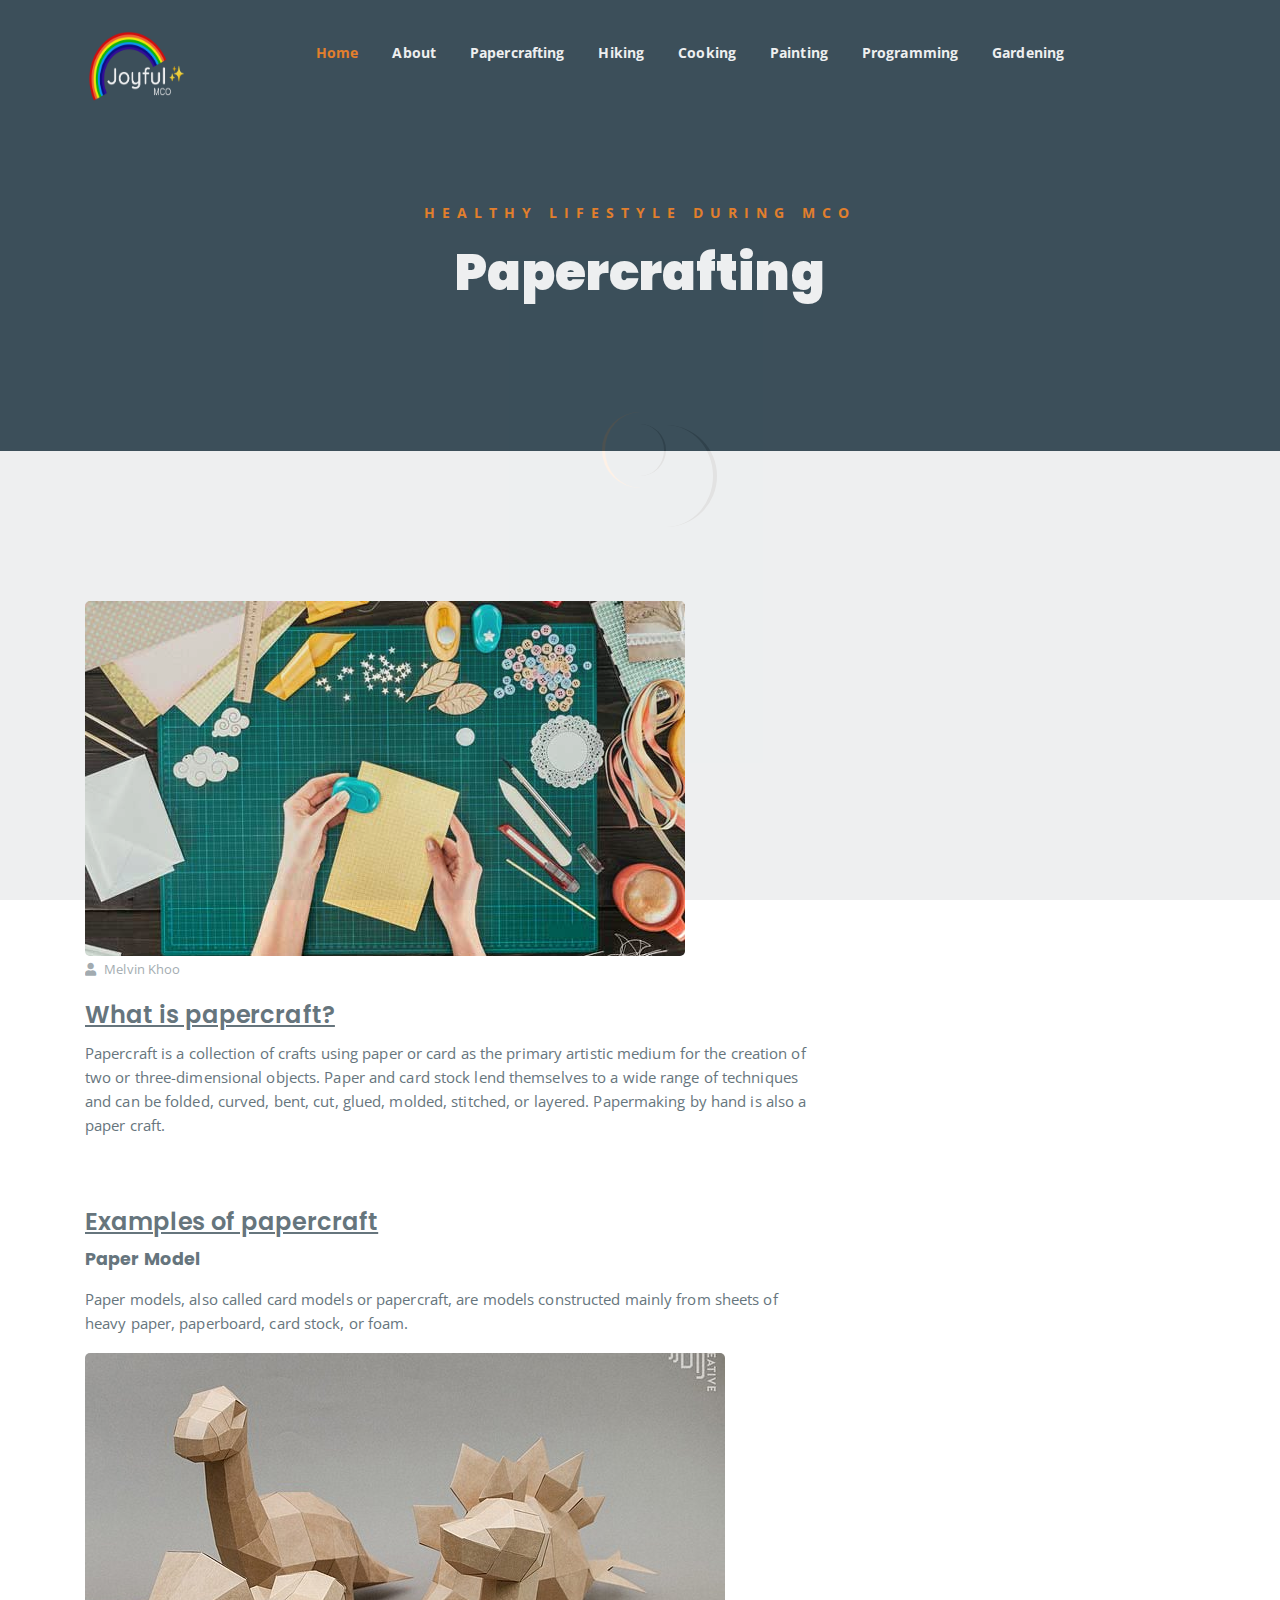
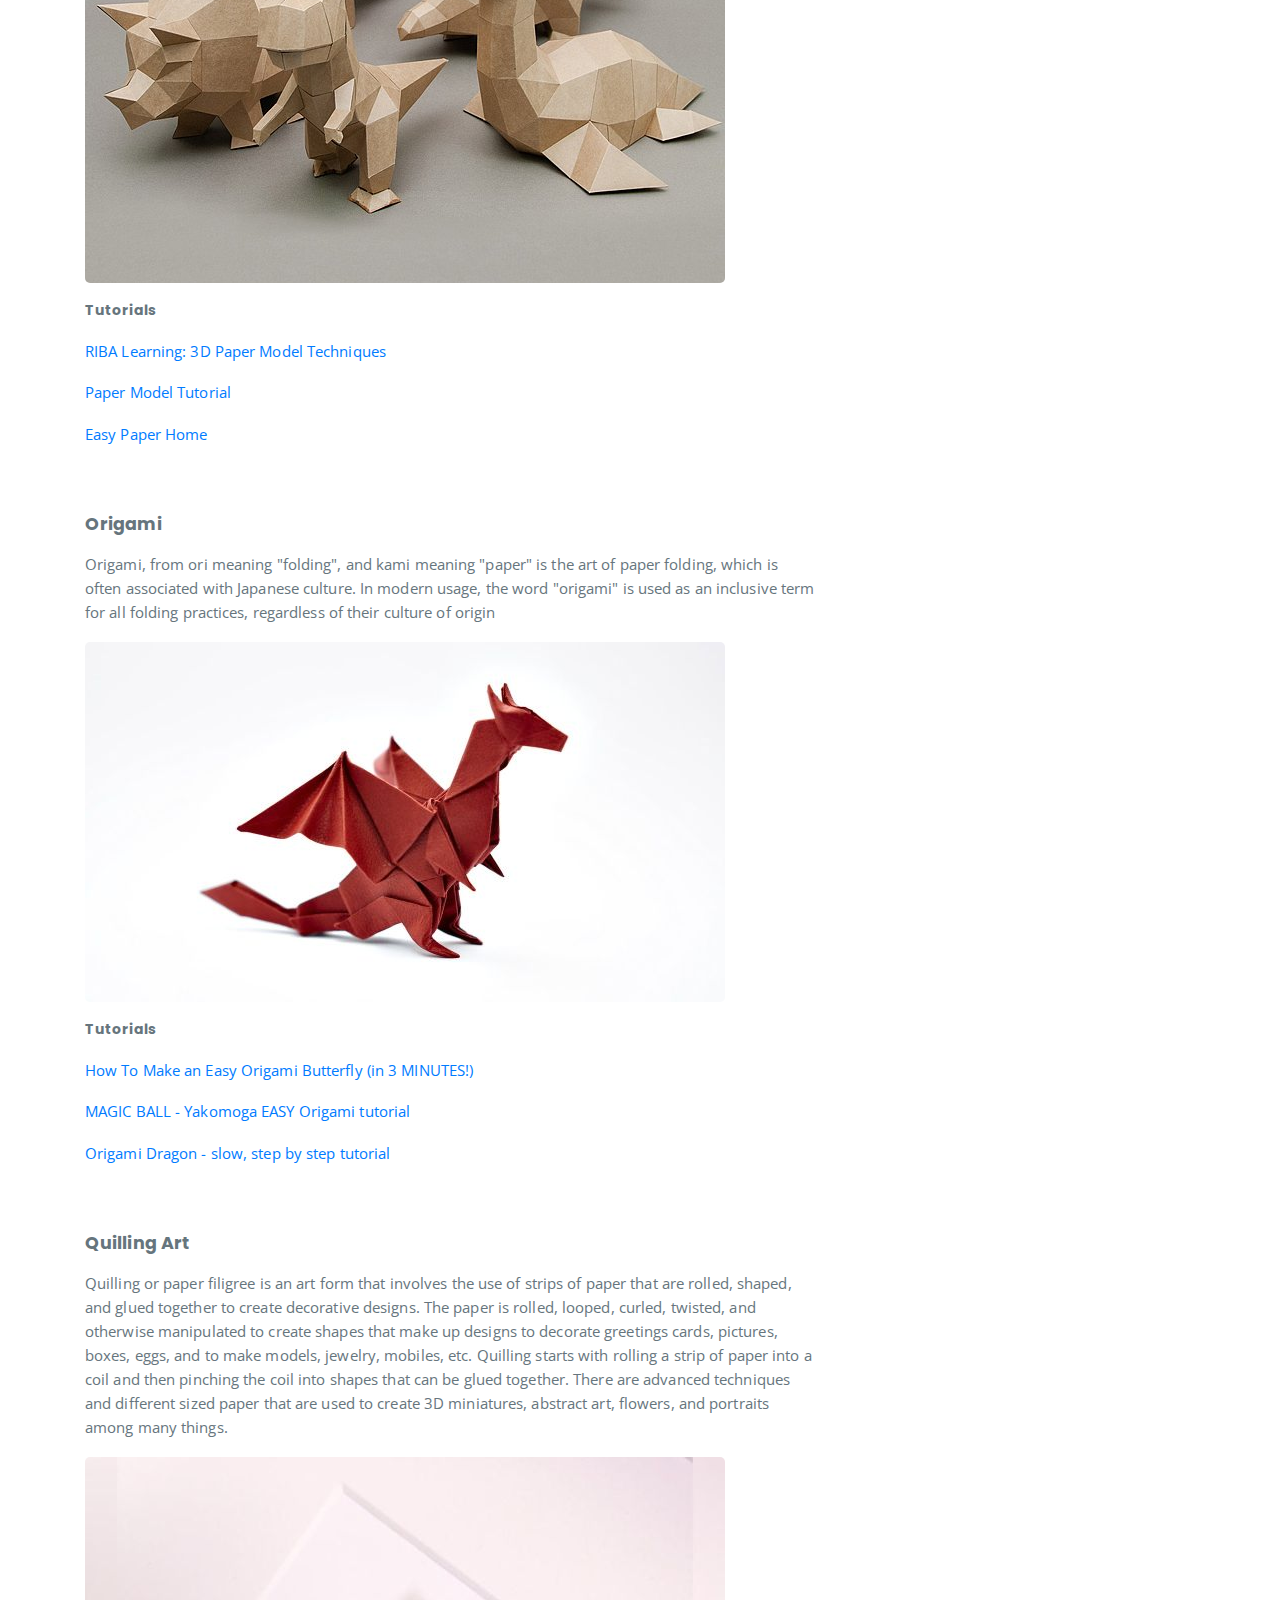
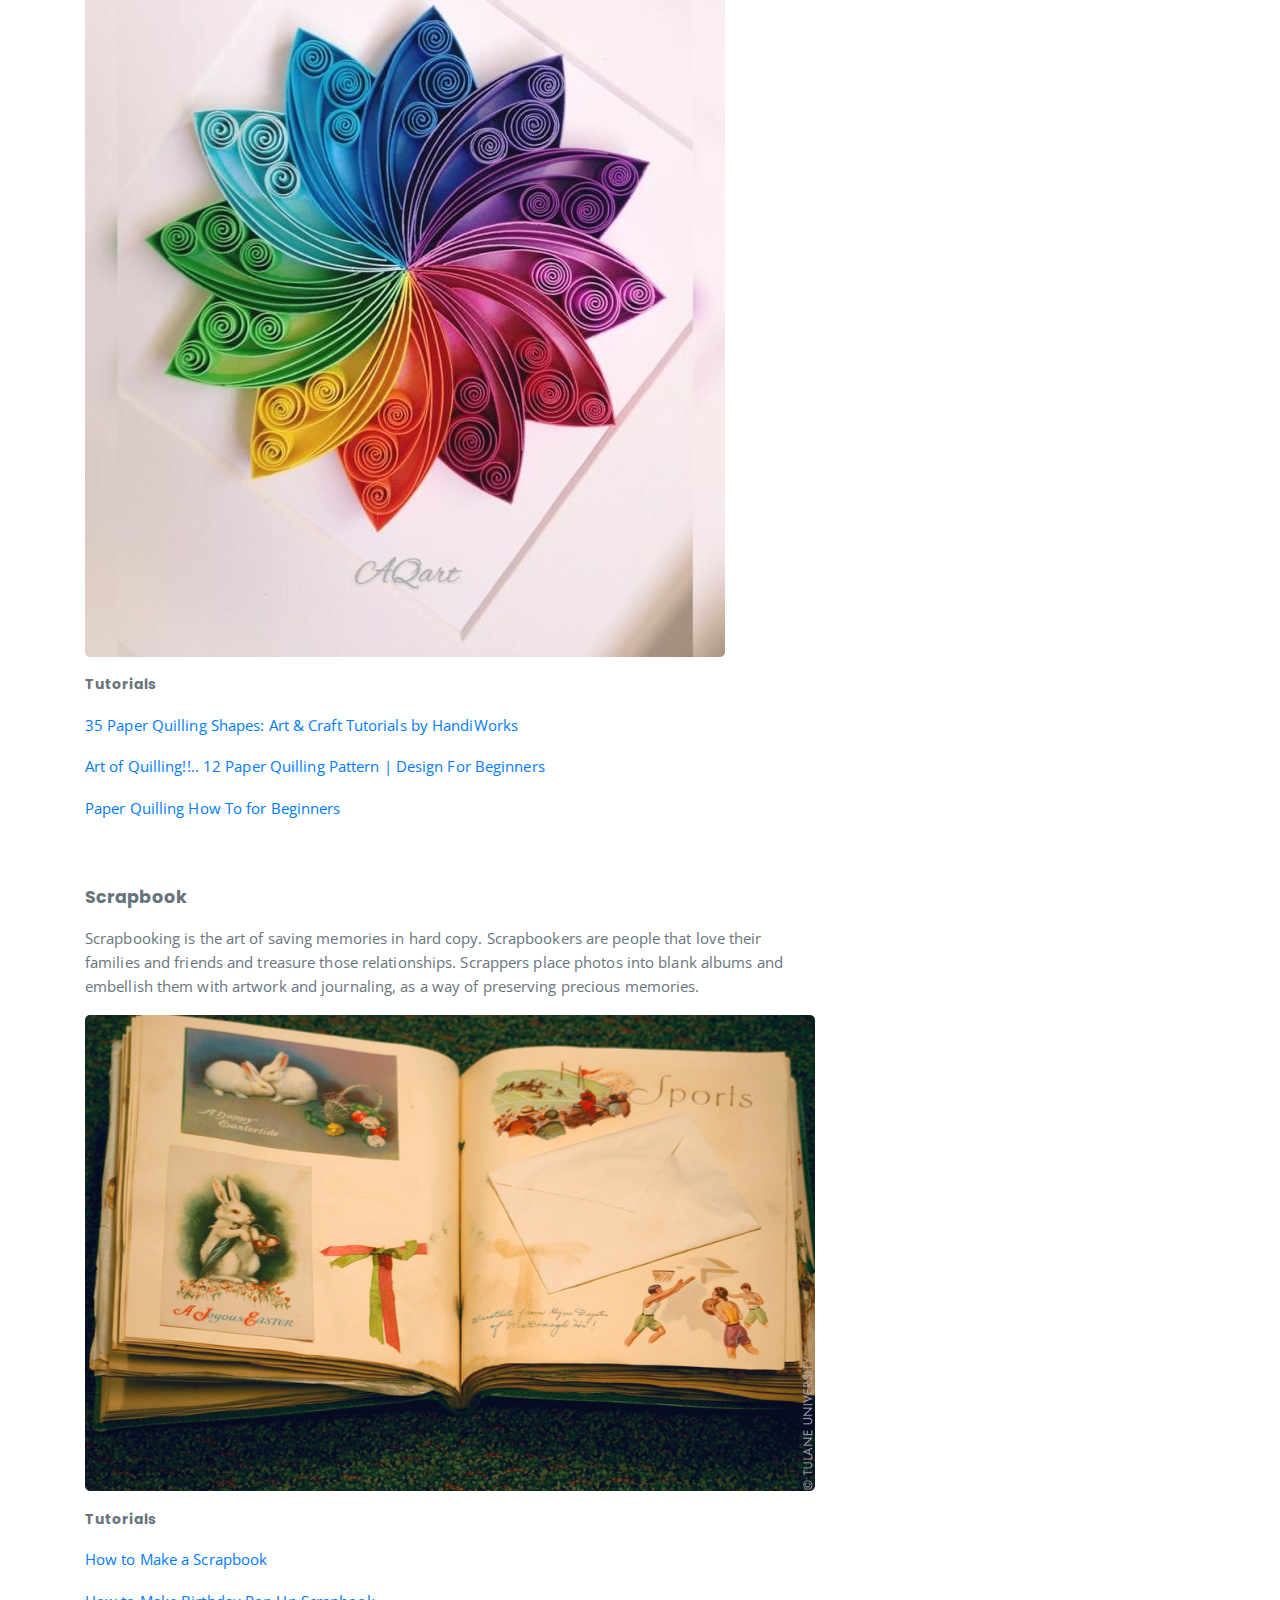
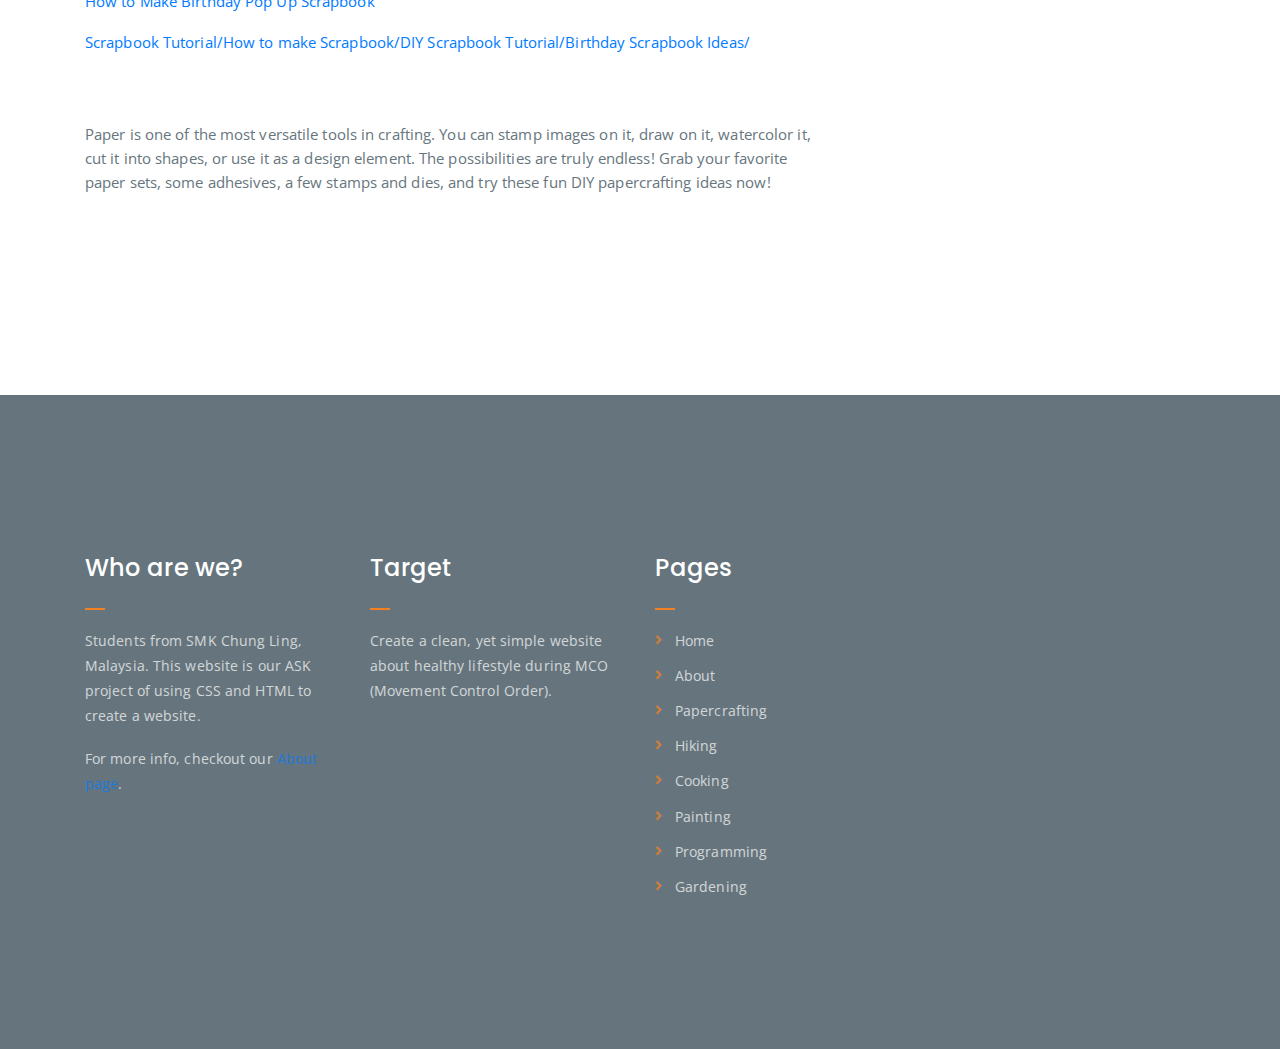
<file: single-page.html>
<!DOCTYPE html>
<html lang="en">
<head>
	<meta charset="UTF-8">
	<meta http-equiv="X-UA-Compatible" content="IE=edge">
	<meta name="viewport" content="width=device-width, initial-scale=1">

	<!-- title -->
	<title>Papercrafting - JoyfulMCO</title>

	<!-- favicon -->
	<link rel="shortcut icon" type="image/png" href="assets/img/logo.png">
	<!-- google font -->
	<link href="https://fonts.googleapis.com/css?family=Open+Sans:300,400,700" rel="stylesheet">
	<link href="https://fonts.googleapis.com/css?family=Poppins:400,700&display=swap" rel="stylesheet">
	<!-- fontawesome -->
	<link rel="stylesheet" href="assets/css/all.min.css">
	<!-- bootstrap -->
	<link rel="stylesheet" href="assets/bootstrap/css/bootstrap.min.css">
	<!-- owl carousel -->
	<link rel="stylesheet" href="assets/css/owl.carousel.css">
	<!-- magnific popup -->
	<link rel="stylesheet" href="assets/css/magnific-popup.css">
	<!-- animate css -->
	<link rel="stylesheet" href="assets/css/animate.css">
	<!-- mean menu css -->
	<link rel="stylesheet" href="assets/css/meanmenu.min.css">
	<!-- main style -->
	<link rel="stylesheet" href="assets/css/main.css">
	<!-- responsive -->
	<link rel="stylesheet" href="assets/css/responsive.css">

</head>
<body>
	
	<!--PreLoader-->
    <div class="loader">
        <div class="loader-inner">
            <div class="circle"></div>
        </div>
    </div>
    <!--PreLoader Ends-->
	
	
	<!-- header -->
	<div class="top-header-area" id="sticker">
		<div class="container">
			<div class="row">
				<div class="col-lg-12 col-sm-12 text-center">
					<div class="main-menu-wrap">
						<!-- logo -->
						<div class="site-logo">
							<a href="index.html">
								<img src="assets/img/logo.png" alt="" width="100" height="70">
							</a>
						</div>
						<!-- logo -->

						<!-- menu start -->
						<nav class="main-menu">
							<ul>
								<li class="current-list-item"><a href="#">Home</a>
									<ul class="sub-menu">
										<li><a href="index.html">Static Home</a></li>
										<li><a href="index_2.html">Slider Home</a></li>
									</ul>
								</li>
								<li><a href="about.html">About</a></li>
								<li><a href="papercrafting.html">Papercrafting</a></li>
								<li><a href="hiking.html">Hiking</a></li>
								<li><a href="cooking.html">Cooking</a></li>
								<li><a href="painting.html">Painting</a></li>
								<li><a href="programming.html">Programming</a></li>
								<li><a href="gardening.html">Gardening</a></li>
								<li>
								</li>
							</ul>
						</nav>
						<div class="mobile-menu"></div>
						<!-- menu end -->
					</div>
				</div>
			</div>
		</div>
	</div>
	<!-- end header -->
	
	<!-- breadcrumb-section -->
	<div class="breadcrumb-section breadcrumb-bg">
		<div class="container">
			<div class="row">
				<div class="col-lg-8 offset-lg-2 text-center">
					<div class="breadcrumb-text">
						<p>Healthy lifestyle during mco</p>
						<h1>Papercrafting</h1>
					</div>
				</div>
			</div>
		</div>
	</div>
	<!-- end breadcrumb section -->
	
	<!-- single article section -->
	<div class="mt-150 mb-150">
		<div class="container">
			<div class="row">
				<div class="col-lg-8">
					<div class="single-article-section">
						<div class="single-article-text">
							<img src="assets/img/papercrafting.png" alt="">
							<p class="blog-meta">
								<span class="author"><i class="fas fa-user"></i> Melvin Khoo</span>
							</p>
							<h2><u>What is papercraft?</u></h2>
							<p>Papercraft is a collection of crafts using paper or card as the primary artistic medium for the creation of two or three-dimensional objects. Paper and card stock lend themselves to a wide range of techniques and can be folded, curved, bent, cut, glued, molded, stitched, or layered. Papermaking by hand is also a paper craft. </p>
							<br></br>
							<h2><u>Examples of papercraft</u></h2>
							<h5>Paper Model</h5>
							<p>Paper models, also called card models or papercraft, are models constructed mainly from sheets of heavy paper, paperboard, card stock, or foam.</p>
							<img src="assets/img/paper model.jpg" alt="Paper Model">
							<p></p>
							<h6>Tutorials</h6>
							<p><a href="https://www.youtube.com/watch?v=S2Ypzn2GbSs">RIBA Learning: 3D Paper Model Techniques</a></p>
							<p><a href="https://www.youtube.com/watch?v=AYcowfysifk">Paper Model Tutorial </a></p>
							<p><a href="https://www.youtube.com/watch?v=h7JOy8zjT5Y">Easy Paper Home</a></p>
							<br></br>
							<h5>Origami</h5>
							<p>Origami, from ori meaning "folding", and kami meaning "paper" is the art of paper folding, which is often associated with Japanese culture. In modern usage, the word "origami" is used as an inclusive term for all folding practices, regardless of their culture of origin</p>
							<img src="assets/img/origami.jpg" alt="Origami">
							<p></p>
							<h6>Tutorials</h6>
							<p><a href="https://www.youtube.com/watch?v=cZdO2e8K29o">How To Make an Easy Origami Butterfly (in 3 MINUTES!)</a></p>
							<p><a href="https://www.youtube.com/watch?v=xRrLTwrZCBI">MAGIC BALL - Yakomoga EASY Origami tutorial </a></p>
							<p><a href="https://www.youtube.com/watch?v=25qjLa9ZzBM">Origami Dragon - slow, step by step tutorial</a></p>
							<br></br>
							<h5>Quilling Art</h5>
							<p>Quilling or paper filigree is an art form that involves the use of strips of paper that are rolled, shaped, and glued together to create decorative designs. The paper is rolled, looped, curled, twisted, and otherwise manipulated to create shapes that make up designs to decorate greetings cards, pictures, boxes, eggs, and to make models, jewelry, mobiles, etc. Quilling starts with rolling a strip of paper into a coil and then pinching the coil into shapes that can be glued together. There are advanced techniques and different sized paper that are used to create 3D miniatures, abstract art, flowers, and portraits among many things.</p>
							<img src="assets/img/quilling art.jpg" alt="Quilling Art">
							<p></p>
							<h6>Tutorials</h6>
							<p><a href="https://www.youtube.com/watch?v=fCTtpImMwmg">35 Paper Quilling Shapes: Art & Craft Tutorials by HandiWorks</a></p>
							<p><a href="https://www.youtube.com/watch?v=5ELP4C0tAJg">Art of Quilling!!.. 12 Paper Quilling Pattern | Design For Beginners  </a></p>
							<p><a href="https://www.youtube.com/watch?v=W2BSnkXuxlI">Paper Quilling How To for Beginners</a></p>
							<br></br>							<h5>Scrapbook</h5>
							<p>Scrapbooking is the art of saving memories in hard copy. Scrapbookers are people that love their families and friends and treasure those relationships. Scrappers place photos into blank albums and embellish them with artwork and journaling, as a way of preserving precious memories.</p>
							<img src="assets/img/scrapbook.jpg" alt="Quilling Art">
							<p></p>
							<h6>Tutorials</h6>
							<p><a href="https://www.youtube.com/watch?v=ck_h_bgwbGU">How to Make a Scrapbook</a></p>
							<p><a href="https://www.youtube.com/watch?v=vqZBdTEjelc">How to Make Birthday Pop Up Scrapbook </a></p>
							<p><a href="https://www.youtube.com/watch?v=RHoUcysjE7A">Scrapbook Tutorial/How to make Scrapbook/DIY Scrapbook Tutorial/Birthday Scrapbook Ideas/</a></p>
							<br></br>							
							<p>Paper is one of the most versatile tools in crafting. You can stamp images on it, draw on it, watercolor it, cut it into shapes, or use it as a design element. The possibilities are truly endless! Grab your favorite paper sets, some adhesives, a few stamps and dies, and try these fun DIY papercrafting ideas now!</p>
						</div>
						<br></br>
					</div>
				</div>
			</div>
		</div>
	</div>
	<!-- end single article section -->

	<!-- footer -->
	<div class="footer-area">
		<div class="container">
			<div class="row">
				<div class="col-lg-3 col-md-6">
					<div class="footer-box about-widget">
						<h2 class="widget-title">Who are we?</h2>
						<p>Students from SMK Chung Ling, Malaysia. This website is our ASK project of using CSS and HTML to create a website.</p>
						<p>For more info, checkout our <a href="about.html">About page</a>.</p>
					</div>
				</div>
				<div class="col-lg-3 col-md-6">
					<div class="footer-box get-in-touch">
						<h2 class="widget-title">Target</h2>
						<ul>
							<p>Create a clean, yet simple website about healthy lifestyle during MCO (Movement Control Order).</p>
						</ul>
					</div>
				</div>
				<div class="col-lg-3 col-md-6">
					<div class="footer-box pages">
						<h2 class="widget-title">Pages</h2>
						<ul>
							<li><a href="index.html">Home</a></li>
							<li><a href="about.html">About</a></li>
							<li><a href="papercrafting.html">Papercrafting</a></li>
							<li><a href="hiking.html">Hiking</a></li>
							<li><a href="cooking.html">Cooking</a></li>
							<li><a href="painting.html">Painting</a></li>
							<li><a href="programming.html">Programming</a></li>
							<li><a href="gardening.html">Gardening</a></li>
						</ul>
					</div>
				</div>
			</div>
		</div>
	</div>
	<!-- end footer -->
	
	<!-- jquery -->
	<script src="assets/js/jquery-1.11.3.min.js"></script>
	<!-- bootstrap -->
	<script src="assets/bootstrap/js/bootstrap.min.js"></script>
	<!-- count down -->
	<script src="assets/js/jquery.countdown.js"></script>
	<!-- isotope -->
	<script src="assets/js/jquery.isotope-3.0.6.min.js"></script>
	<!-- waypoints -->
	<script src="assets/js/waypoints.js"></script>
	<!-- owl carousel -->
	<script src="assets/js/owl.carousel.min.js"></script>
	<!-- magnific popup -->
	<script src="assets/js/jquery.magnific-popup.min.js"></script>
	<!-- mean menu -->
	<script src="assets/js/jquery.meanmenu.min.js"></script>
	<!-- sticker js -->
	<script src="assets/js/sticker.js"></script>
	<!-- main js -->
	<script src="assets/js/main.js"></script>

</body>
</html>
</file>
<file: assets/css/main.css>
/* -----------------------------------------------------------------------------

# Base - Genral & Typography

----------------------------------------------------------------------------- */

#backtotopBtn {
    -webkit-transition: 0.3s;
    -o-transition: 0.3s;
    transition: 0.3s;
    display: none;
    /* Hidden by default */
    position: fixed;
    /* Fixed/sticky position */
    bottom: 20px;
    /* Place the button at the bottom of the page */
    right: 30px;
    /* Place the button 30px from the right */
    z-index: 99;
    /* Make sure it does not overlap */
    border: none;
    /* Remove borders */
    outline: none;
    /* Remove outline */
    background-color: #F28123;
    /* Set a background color */
    color: #ffffff;
    /* Text color */
    padding: 15px;
    /* Some padding */
    border-radius: 10px;
    /* Rounded corners */
    font-size: 18px;
    /* Increase font size */
}

#backtotopBtn:hover {
    background-color: black;
    color: #F28123
}

html {
    font-size: 14px;
    font-weight: 400;
    line-height: 28px;
    height: 100%;
}

.dark-theme {
    background-color: black;
}

body {
    font-family: "Open Sans", sans-serif;
    font-weight: 400;
    font-size: 1rem;
    letter-spacing: 0.1px;
    line-height: 1.8;
    color: #66757D;
    overflow-x: hidden;
}

body img {
    max-width: 100%;
}

a {
    cursor: pointer;
    text-decoration: none;
    -webkit-transition: all 0.2s ease-in-out;
    -o-transition: all 0.2s ease-in-out;
    transition: all 0.2s ease-in-out;
}

a:hover {
    color: #F28123;
    text-decoration: none;
}

h1,
.h1,
h2,
.h2,
h3,
.h3,
h4,
.h4,
h5,
.h5,
h6,
.h6 {
    font-family: "Poppins", sans-serif;
    font-weight: 700;
    margin: 0 0 1.25rem 0;
    color: #66757D;
}

h1:last-child,
.h1:last-child,
h2:last-child,
.h2:last-child,
h3:last-child,
.h3:last-child,
h4:last-child,
.h4:last-child,
h5:last-child,
.h5:last-child,
h6:last-child,
.h6:last-child {
    margin: 0;
}

h1,
.h1 {
    font-size: 4rem;
    font-weight: 700;
    line-height: 4rem;
}

@media only screen and (max-width: 767.96px) {

    h1,
    .h1 {
        font-size: 3rem;
        line-height: 3.25rem;
    }
}

@media only screen and (max-width: 575.96px) {

    h1,
    .h1 {
        font-size: 2.5rem;
        line-height: 2.75rem;
    }
}

h2,
.h2 {
    font-size: 3rem;
    font-weight: 700;
    line-height: 3.25rem;
}

@media only screen and (max-width: 767.96px) {

    h2,
    .h2 {
        font-size: 2.5rem;
        line-height: 2.75rem;
    }
}

@media only screen and (max-width: 575.96px) {

    h2,
    .h2 {
        font-size: 2rem;
        line-height: 2.25rem;
    }
}

h3,
.h3 {
    font-size: 2rem;
    font-weight: 700;
    line-height: 2.25rem;
}

@media only screen and (max-width: 575.96px) {

    h3,
    .h3 {
        font-size: 1.75rem;
        line-height: 2rem;
    }
}

h4,
.h4 {
    font-size: 1.5rem;
    font-weight: 700;
    line-height: 1.75rem;
}

@media only screen and (max-width: 575.96px) {

    h4,
    .h4 {
        font-size: 1.25rem;
        line-height: 1.5rem;
    }
}

h5,
.h5 {
    font-size: 1.25rem;
    font-weight: 700;
    line-height: 1.5rem;
}

h6,
.h6 {
    font-size: 1rem;
    font-weight: 700;
    line-height: 1.5rem;
}

p {
    font-family: "Open Sans", sans-serif;
    font-weight: 400;
    font-size: 1rem;
    letter-spacing: 0.1px;
    line-height: 1.8;
    color: #66757D;
    margin: 0 0 1.25rem 0;
}

p:last-child {
    margin: 0;
}


/* -----------------------------------------------------------------------------

# All Common Styles

----------------------------------------------------------------------------- */

.loader {
    bottom: 0;
    height: 100%;
    left: 0;
    position: fixed;
    right: 0;
    top: 0;
    width: 100%;
    z-index: 1111;
    background: #66757D;
    overflow-x: hidden;
}

.loader-inner {
    position: absolute;
    left: 50%;
    top: 50%;
    -webkit-transform: translate(-50%, -50%);
    -ms-transform: translate(-50%, -50%);
    -o-transform: translate(-50%, -50%);
    transform: translate(-50%, -50%);
    height: 50px;
    width: 50px;
}

.circle {
    width: 8vmax;
    height: 8vmax;
    border-right: 4px solid #000;
    border-radius: 50%;
    -webkit-animation: spinRight 800ms linear infinite;
    animation: spinRight 800ms linear infinite;
}

.circle:before {
    content: '';
    width: 6vmax;
    height: 6vmax;
    display: block;
    position: absolute;
    top: calc(50% - 3vmax);
    left: calc(50% - 3vmax);
    border-left: 3px solid #F28123;
    border-radius: 100%;
    -webkit-animation: spinLeft 800ms linear infinite;
    animation: spinLeft 800ms linear infinite;
}

.circle:after {
    content: '';
    width: 6vmax;
    height: 6vmax;
    display: block;
    position: absolute;
    top: calc(50% - 3vmax);
    left: calc(50% - 3vmax);
    border-left: 3px solid #F28123;
    border-radius: 100%;
    -webkit-animation: spinLeft 800ms linear infinite;
    animation: spinLeft 800ms linear infinite;
    width: 4vmax;
    height: 4vmax;
    top: calc(50% - 2vmax);
    left: calc(50% - 2vmax);
    border: 0;
    border-right: 2px solid #000;
    -webkit-animation: none;
    animation: none;
}

@-webkit-keyframes spinLeft {
    from {
        -webkit-transform: rotate(0deg);
        transform: rotate(0deg);
    }

    to {
        -webkit-transform: rotate(720deg);
        transform: rotate(720deg);
    }
}

@keyframes spinLeft {
    from {
        -webkit-transform: rotate(0deg);
        transform: rotate(0deg);
    }

    to {
        -webkit-transform: rotate(720deg);
        transform: rotate(720deg);
    }
}

@-webkit-keyframes spinRight {
    from {
        -webkit-transform: rotate(360deg);
        transform: rotate(360deg);
    }

    to {
        -webkit-transform: rotate(0deg);
        transform: rotate(0deg);
    }
}

@keyframes spinRight {
    from {
        -webkit-transform: rotate(360deg);
        transform: rotate(360deg);
    }

    to {
        -webkit-transform: rotate(0deg);
        transform: rotate(0deg);
    }
}

.mt-80 {
    margin-top: 80px;
}

@media only screen and (max-width: 767.96px) {
    .mt-80 {
        margin-top: 50px;
    }
}

.mb-80 {
    margin-bottom: 80px;
}

@media only screen and (max-width: 767.96px) {
    .mb-80 {
        margin-bottom: 50px;
    }
}

.mt-100 {
    margin-top: 100px;
}

@media only screen and (max-width: 767.96px) {
    .mt-100 {
        margin-top: 80px;
    }
}

.mb-100 {
    margin-bottom: 100px;
}

@media only screen and (max-width: 767.96px) {
    .mb-100 {
        margin-bottom: 80px;
    }
}

.mt-150 {
    margin-top: 150px;
}

@media only screen and (max-width: 767.96px) {
    .mt-150 {
        margin-top: 100px;
    }
}

.mb-150 {
    margin-bottom: 150px;
}

@media only screen and (max-width: 767.96px) {
    .mb-150 {
        margin-bottom: 100px;
    }
}

.pt-80 {
    padding-top: 80px;
}

@media only screen and (max-width: 767.96px) {
    .pt-80 {
        padding-top: 50px;
    }
}

.pb-80 {
    padding-bottom: 80px;
}

@media only screen and (max-width: 767.96px) {
    .pb-80 {
        padding-bottom: 50px;
    }
}

.pt-100 {
    padding-top: 100px;
}

@media only screen and (max-width: 767.96px) {
    .pt-100 {
        padding-top: 80px;
    }
}

.pb-100 {
    padding-bottom: 100px;
}

@media only screen and (max-width: 767.96px) {
    .pb-100 {
        padding-bottom: 80px;
    }
}

.pt-150 {
    padding-top: 150px;
}

@media only screen and (max-width: 767.96px) {
    .pt-150 {
        padding-top: 100px;
    }
}

.pb-150 {
    padding-bottom: 150px;
}

@media only screen and (max-width: 767.96px) {
    .pb-150 {
        padding-bottom: 100px;
    }
}

.gray-bg {
    background-color: #f5f5f5;
}

.orange-text {
    color: #F28123;
}

.blue-bg {
    background-color: #162133;
}

a.boxed-btn {
    font-family: 'Poppins', sans-serif;
    display: inline-block;
    background-color: #F28123;
    color: #fff;
    padding: 10px 20px;
}

a.bordered-btn {
    font-family: 'Poppins', sans-serif;
    display: inline-block;
    color: #fff;
    border: 2px solid #F28123;
    padding: 7px 20px;
}

a.read-more-btn {
    display: inline-block;
    margin-top: 15px;
    color: #66757D;
    -webkit-transition: 0.3s;
    -o-transition: 0.3s;
    transition: 0.3s;
    font-weight: 700;
}

a.read-more-btn:hover {
    color: #F28123;
}

a.boxed-btn,
a.bordered-btn,
a.cart-btn {
    border-radius: 50px;
}

.section-title h3 {
    font-size: 40px;
    position: relative;
    padding-bottom: 15px;
}

.section-title h3:after {
    position: absolute;
    content: '';
    left: 0px;
    right: 0px;
    bottom: 0px;
    width: 50px;
    height: 2px;
    background-color: #F28123;
    margin: 0 auto;
}

.section-title p {
    font-size: 15px;
    width: 530px;
    margin: 0 auto;
    color: #555;
    margin-top: 10px;
    line-height: 1.8;
}

.section-title {
    margin-bottom: 80px;
}

.breadcrumb-bg {
    background-image: url(../img/breadcrumb-bg.jpg);
}

.breadcrumb-text p {
    color: #F28123;
    font-weight: 700;
    text-transform: uppercase;
    letter-spacing: 7px;
}

.breadcrumb-text h1 {
    font-size: 50px;
    font-weight: 900;
    color: #fff;
    margin: 0;
    margin-top: 20px;
}

.breadcrumb-section {
    padding: 150px 0;
    background-size: cover;
    background-position: center center;
    position: relative;
    z-index: 1;
    background-attachment: fixed;
    padding-top: 200px;
}

.breadcrumb-section:after {
    position: absolute;
    left: 0;
    top: 0;
    width: 100%;
    height: 100%;
    content: "";
    background-color: #07212e;
    z-index: -1;
    opacity: 0.8;
}


/* -----------------------------------------------------------------------------

# Header Styles

----------------------------------------------------------------------------- */

ul.navbar-nav li.nav-item a.nav-link,
ul.navbar-nav li.nav-item.active a.nav-link {
    color: #66757D;
}

.top-header-area {
    position: absolute;
    z-index: 999;
    width: 100%;
    padding: 25px 0;
}

.top-header-area.white ul.navbar-nav li.nav-item a.nav-link,
.top-header-area.white ul.navbar-nav li.nav-item.active a.nav-link {
    color: #fff;
}

ul.navbar-nav li.nav-item a.nav-link,
ul.navbar-nav li.nav-item.active a.nav-link {
    color: #fff;
    font-weight: 700;
    margin-right: 14px;
}

a.navbar-brand img {
    max-width: 150px;
}

nav.main-menu ul {
    margin: 0;
    padding: 0;
    list-style: none;
}

nav.main-menu ul li {
    display: inline-block;
}

nav.main-menu ul li a {
    color: #fff;
    font-weight: 700;
    display: block;
    padding: 15px;
}

nav.main-menu ul>li {
    position: relative;
}

nav.main-menu ul ul.sub-menu {
    position: absolute;
    background-color: #fff;
    width: 220px;
    padding: 15px 15px;
    margin: 0;
    left: 0;
    top: 50px;
    border-radius: 3px;
    -webkit-transition: 0.3s;
    -o-transition: 0.3s;
    transition: 0.3s;
    opacity: 0;
    visibility: hidden;
    -webkit-box-shadow: 0 0 20px #555555;
    box-shadow: 0 0 20px #555555;
}

nav.main-menu ul ul.sub-menu li {
    display: block;
    text-align: left;
}

nav.main-menu ul ul.sub-menu li a {
    color: #555;
    font-weight: 600;
    padding: 7px 10px;
    font-size: 13px;
}

nav.main-menu ul>li:hover ul {
    opacity: 1;
    visibility: visible;
}

nav.main-menu ul li:last-child a {
    display: inline-block;
}

nav.main-menu>ul li:last-child {
    float: right;
}

.site-logo {
    float: left;
    max-width: 150px;
}

ul.sub-menu li:last-child {
    float: none !important;
}

.mean-container .mean-bar {
    background-color: transparent;
    position: absolute;
    right: 0;
    top: 15px;
}

.mean-bar a.meanmenu-reveal {
    background-color: #F28123;
}

.main-menu-wrap {
    position: relative;
}

.mean-container a.meanmenu-reveal {
    color: #66757D;
}

.mean-container a.meanmenu-reveal span {
    background-color: #66757D;
}

.mean-container .mean-nav ul li a {
    padding: 0.5em 5%;
}

.mean-container .mean-nav ul li li a {
    padding: 0.5em 10%;
}

.mean-container .mean-nav ul li a.mean-expand {
    font-size: 16px;
    height: 10px;
    line-height: 10px;
    width: 15px;
}

.mean-container a.meanmenu-reveal {
    padding: 8px 8px 6px;
}

nav.mean-nav>ul>li:first-child>a {
    border-top: none;
}

.header-icons a {
    color: #fff;
    display: inline-block;
    padding: 10px;
}

.site-logo {
    padding: 6px 0;
}

.top-header-area.sepherate-header ul li>a,
.top-header-area.sepherate-header .header-icons a {
    color: #66757D;
}

nav.main-menu ul ul.sub-menu li {
    display: block;
}

nav.main-menu ul ul.sub-menu li a {
    color: #555;
    padding: 8px;
    font-size: 13px;
    font-weight: 600;
}

nav.main-menu ul li.current-list-item>a {
    color: #F28123;
}

nav.main-menu li:hover>a {
    color: #F28123;
}

nav.main-menu li a {
    -webkit-transition: 0.3s;
    -o-transition: 0.3s;
    transition: 0.3s;
}

.top-header-area .header-icons a {
    -webkit-transition: 0.3s;
    -o-transition: 0.3s;
    transition: 0.3s;
}

.top-header-area .header-icons a:hover {
    color: #F28123;
}

.sticky-wrapper {
    position: absolute;
    left: 0;
    top: 0;
    width: 100%;
    z-index: 999 !important;
}

.sticky-wrapper.is-sticky .top-header-area {
    background-color: #66757D;
    padding: 15px 0;
}

.top-header-area {
    -webkit-transition: 0.3s;
    -o-transition: 0.3s;
    transition: 0.3s;
}

ul.navbar-nav {
    margin: 0 auto;
}

.search-area {
    position: fixed;
    left: 0;
    top: 0;
    z-index: 5555;
    background-color: #66757D;
    width: 100%;
    height: 100%;
    text-align: center;
}

span.close-btn {
    position: absolute;
    right: 0%;
    color: #fff;
    top: 5%;
    cursor: pointer;
}

.search-area {
    height: 100%;
}

.search-area div {
    height: 100%;
}

.search-bar {
    height: 100%;
    display: table;
    width: 100%;
}

a.mobile-show {
    display: none;
}

.search-area .search-bar div.search-bar-tablecell {
    display: table-cell;
    vertical-align: middle;
    height: auto;
}

.search-bar-tablecell input {
    border: none;
    padding: 15px;
    width: 60%;
    background-color: transparent;
    border-bottom: 1px solid #F28123;
    display: block;
    margin: 0 auto;
    text-align: center;
    font-size: 50px;
    font-weight: 700;
    margin-bottom: 40px;
    color: #fff;
}

.search-bar-tablecell button[type=submit] {
    border: none;
    background-color: #F28123;
    padding: 15px 30px;
    cursor: pointer;
    display: inline-block;
    border-radius: 50px;
    font-weight: 700;
}

.search-bar-tablecell input::-webkit-input-placeholder {
    color: #fff;
}

.search-bar-tablecell input:-ms-input-placeholder {
    color: #fff;
}

.search-bar-tablecell input::-ms-input-placeholder {
    color: #fff;
}

.search-bar-tablecell input::placeholder {
    color: #fff;
}

.search-bar-tablecell button[type=submit] i {
    margin-left: 5px;
}

.search-area {
    visibility: hidden;
    opacity: 0;
    -webkit-transition: 0.3s;
    -o-transition: 0.3s;
    transition: 0.3s;
}

.search-area.search-active {
    visibility: visible;
    opacity: 1;
    z-index: 999;
}

.search-bar-tablecell h3 {
    color: #fff;
    margin-bottom: 30px;
    font-weight: 600;
    text-transform: uppercase;
    letter-spacing: 7px;
}


/* -----------------------------------------------------------------------------

# Footer Styles

----------------------------------------------------------------------------- */

.single-logo-item img {
    max-width: 180px;
    margin: 0 auto;
}

.logo-carousel-section {
    background-color: #f5f5f5;
    padding: 50px 0;
}

.footer-area {
    background-color: #66757D;
    color: #fff;
    padding: 150px 0;
}

h2.widget-title {
    font-size: 24px;
    font-weight: 500;
    position: relative;
    padding-bottom: 20px;
    color: #fff;
}

h2.widget-title:after {
    position: absolute;
    left: 0;
    bottom: 0;
    width: 20px;
    height: 2px;
    background-color: #F28123;
    content: "";
}

.footer-box p {
    color: #fff;
    opacity: 0.7;
    line-height: 1.8;
}

.footer-box ul {
    margin: 0;
    padding: 0;
    list-style: none;
}

.footer-box ul li {
    opacity: 0.7;
    margin-bottom: 10px;
    line-height: 1.8;
}

.footer-box ul li:last-child {
    margin-bottom: 0;
}

.footer-box.subscribe form input[type=email] {
    border: none;
    background-color: #012738;
    width: 78%;
    padding: 15px;
    border-top-left-radius: 5px;
    border-bottom-left-radius: 5px;
    color: #fff;
}

.footer-box.subscribe form button {
    width: 20%;
    border: none;
    background-color: #012738;
    color: #F28123;
    padding: 14px 0;
    border-top-right-radius: 3px;
    border-bottom-right-radius: 3px;
    cursor: pointer;
}

.footer-box.subscribe form button:focus {
    outline: none;
}

.copyright {
    background-color: #66757D;
    border-top: 1px solid #232a35;
}

.copyright p {
    margin: 0;
    color: #fff;
    opacity: 0.7;
    padding: 16px 0;
    font-size: 15px;
}

.copyright a {
    color: #F28123;
    font-weight: 700;
}

.copyright a:hover {
    color: #f59d53;
}

.social-icons ul {
    margin: 0;
    padding: 0;
    list-style: none;
}

.social-icons ul li {
    display: inline-block;
}

.social-icons ul li a {
    font-size: 16px;
    color: #fff;
    opacity: 0.7;
    padding: 16px 10px;
    display: block;
}

.footer-box ul li a {
    color: #fff;
}

.footer-box.pages ul li {
    position: relative;
    padding-left: 20px;
}

.footer-box.pages ul li:before {
    position: absolute;
    left: 0;
    top: 0;
    content: "\f105";
    font-family: "Font Awesome 5 Free";
    font-weight: 900;
    color: #F28123;
}


/* -----------------------------------------------------------------------------

# Hover Styles

----------------------------------------------------------------------------- */

a.navbar-brand {
    -webkit-transition: 0.3s;
    -o-transition: 0.3s;
    transition: 0.3s;
}

a.navbar-brand:hover {
    opacity: 0.7;
}

a.boxed-btn {
    -webkit-transition: 0.3s;
    -o-transition: 0.3s;
    transition: 0.3s;
}

a.boxed-btn:hover {
    background-color: #66757D;
    color: #F28123;
}

a.bordered-btn {
    -webkit-transition: 0.3s;
    -o-transition: 0.3s;
    transition: 0.3s;
}

a.bordered-btn:hover {
    background-color: #F28123;
    color: #fff;
}

ul.sub-menu a {
    -webkit-transition: 0.3s;
    -o-transition: 0.3s;
    transition: 0.3s;
}

ul.sub-menu li:hover a {
    color: #F28123;
}

.single-tof-box {
    -webkit-transition: 0.3s;
    -o-transition: 0.3s;
    transition: 0.3s;
}

.single-tof-box:hover {
    -webkit-box-shadow: 0 0 80px #353535;
    box-shadow: 0 0 80px #353535;
}

a.video-play-btn {
    -webkit-transition: 0.3s;
    -o-transition: 0.3s;
    transition: 0.3s;
}

a.video-play-btn:hover {
    background-color: #333;
    color: #F28123;
}

.latest-news-bg {
    -webkit-transition: 0.3s;
    -o-transition: 0.3s;
    transition: 0.3s;
}

.single-latest-news:hover .latest-news-bg {
    opacity: 0.8;
}

a.tof-btn {
    -webkit-transition: 0.3s;
    -o-transition: 0.3s;
    transition: 0.3s;
}

a.tof-btn i {
    -webkit-transition: 0.3s;
    -o-transition: 0.3s;
    transition: 0.3s;
}

a.tof-btn:hover {
    color: #F28123;
}

a.tof-btn:hover i {
    margin-left: 10px;
}

.single-latest-news {
    -webkit-box-shadow: 0 0 20px #dddddd;
    box-shadow: 0 0 20px #dddddd;
    -webkit-transition: 0.3s;
    -o-transition: 0.3s;
    transition: 0.3s;
}

.single-latest-news:hover {
    -webkit-box-shadow: 0 0 0;
    box-shadow: 0 0 0;
    -webkit-box-shadow: none;
    box-shadow: none;
}

.single-logo-item {
    -webkit-transition: 0.3s;
    -o-transition: 0.3s;
    transition: 0.3s;
}

.single-logo-item:hover {
    opacity: 0.7;
}

.footer-box.pages ul li a {
    -webkit-transition: 0.3s;
    -o-transition: 0.3s;
    transition: 0.3s;
}

.footer-box.pages ul li:hover a {
    color: #F28123;
}

.footer-box.subscribe form button {
    -webkit-transition: 0.3s;
    -o-transition: 0.3s;
    transition: 0.3s;
}

.footer-box.subscribe form button:hover {
    background-color: #F28123;
    color: #66757D;
}

.social-icons ul li:hover a {
    color: #F28123;
}

.social-icons ul li a {
    -webkit-transition: 0.3s;
    -o-transition: 0.3s;
    transition: 0.3s;
}

ul.social-link-team li a {
    -webkit-transition: 0.3s;
    -o-transition: 0.3s;
    transition: 0.3s;
}

ul.social-link-team li a:hover {
    background-color: #66757D;
    color: #F28123;
}

.counter-box {
    -webkit-transition: 0.3s;
    -o-transition: 0.3s;
    transition: 0.3s;
}

.counter-box:hover {
    -webkit-box-shadow: 0 0 80px #6f6f6f;
    box-shadow: 0 0 80px #6f6f6f;
}

input[type="submit"] {
    -webkit-transition: 0.3s;
    -o-transition: 0.3s;
    transition: 0.3s;
    border-radius: 50px !important;
}

input[type="submit"]:hover {
    background-color: #66757D;
    color: #F28123;
}

div.owl-controls,
.owl-controls div {
    -webkit-transition: 0.3s;
    -o-transition: 0.3s;
    transition: 0.3s;
}

div.owl-controls div.owl-nav div:hover {
    opacity: 0.7;
}

.pagination-wrap ul li a {
    -webkit-transition: 0.3s;
    -o-transition: 0.3s;
    transition: 0.3s;
}

.pagination-wrap ul li:hover a {
    background-color: #F28123;
}

.icons a i {
    -webkit-transition: 0.3s;
    -o-transition: 0.3s;
    transition: 0.3s;
}

.icons a:hover i {
    color: #F28123;
}

.tof-text a.tof-btn {
    margin-top: 15px;
    display: inline-block;
}

.single-pricing-table {
    -webkit-transition: 0.3s;
    -o-transition: 0.3s;
    transition: 0.3s;
}

.single-pricing-table:hover {
    -webkit-box-shadow: 0 0 20px #ddd;
    box-shadow: 0 0 20px #ddd;
}

.product-image img {
    -webkit-transition: 0.3s;
    -o-transition: 0.3s;
    transition: 0.3s;
}

.product-image img:hover {
    -webkit-box-shadow: none;
    box-shadow: none;
}

a.cart-btn {
    -webkit-transition: 0.3s;
    -o-transition: 0.3s;
    transition: 0.3s;
}

a.cart-btn:hover {
    background-color: #66757D;
    color: #F28123;
}

.recent-posts ul li {
    -webkit-transition: 0.3s;
    -o-transition: 0.3s;
    transition: 0.3s;
}

.recent-posts ul li:hover {
    opacity: 0.7;
}

ul.sub-menu li a {
    -webkit-transition: 0.3s;
    -o-transition: 0.3s;
    transition: 0.3s;
}

ul.sub-menu li:hover a {
    color: #F28123 !important;
}

.sidebar-section ul li a {
    -webkit-transition: 0.3s;
    -o-transition: 0.3s;
    transition: 0.3s;
}

.sidebar-section ul li a:hover {
    opacity: 0.7;
}

.comment-text-body h4 a {
    -webkit-transition: 0.3s;
    -o-transition: 0.3s;
    transition: 0.3s;
}

.comment-text-body h4 a:hover {
    color: #F28123;
}

ul.product-share li a {
    -webkit-transition: 0.3s;
    -o-transition: 0.3s;
    transition: 0.3s;
}

ul.product-share li:hover a {
    color: #F28123;
}

.service-menu ul li a {
    -webkit-transition: 0.3s;
    -o-transition: 0.3s;
    transition: 0.3s;
}

.service-menu ul li a.active {
    font-weight: 600;
    color: #ffe200;
}

.service-menu ul li a:hover {
    color: #ffe200;
}

.single-product-item {
    -webkit-transition: 0.3s;
    -o-transition: 0.3s;
    transition: 0.3s;
}

.single-product-item:hover {
    -webkit-box-shadow: none;
    box-shadow: none;
}

.search-bar-tablecell button[type=submit] {
    -webkit-transition: 0.3s;
    -o-transition: 0.3s;
    transition: 0.3s;
}

.search-bar-tablecell button[type=submit]:hover {
    background-color: #fff;
    color: #000;
}

span.close-btn {
    -webkit-transition: 0.3s;
    -o-transition: 0.3s;
    transition: 0.3s;
}

span.close-btn:hover {
    color: #fff;
}

a.mobile-show.search-bar-icon {
    -webkit-transition: 0.3s;
    -o-transition: 0.3s;
    transition: 0.3s;
}

a.mobile-show.search-bar-icon:hover {
    color: #F28123;
}


/* -----------------------------------------------------------------------------

# Hero Styles

----------------------------------------------------------------------------- */

.hero-bg {
    background-image: url(https://lp-cms-production.imgix.net/features/2013/04/sunrise1_cs.jpg?auto=format&fit=crop&sharp=10&vib=20&ixlib=react-8.6.4&w=850);
    background-size: cover;
}

.hero-text {
    display: table;
    height: 100%;
}

.hero-text-tablecell {
    display: table-cell;
}

.hero-area {
    height: 100%;
    position: relative;
    z-index: 1;
}

html,
body {
    height: 100%;
}

.hero-area:after {
    position: absolute;
    left: 0;
    top: 0;
    width: 100%;
    height: 100%;
    content: "";
    background-color: #07212e;
    z-index: -1;
    opacity: 0.6;
}

.hero-text p.subtitle {
    color: #F28123;
    font-weight: 700;
    text-transform: uppercase;
    letter-spacing: 7px;
    font-size: 15px;
}

.hero-text h1 {
    font-size: 64px;
    font-weight: 700;
    line-height: 1.3;
    color: #fff;
}

.hero-area div {
    height: 100%;
}

.hero-area div.hero-text {
    height: 100%;
    width: 100%;
}

.hero-area div.hero-text-tablecell {
    height: auto;
    vertical-align: middle;
}

.hero-area div.hero-text-tablecell div {
    height: auto;
    vertical-align: middle;
}

.hero-btns {
    margin-top: 35px;
}

.hero-btns a.bordered-btn {
    margin-left: 15px;
}

.hero-area div.hero-form {
    background-color: #fff;
    text-align: center;
    width: 380px;
    margin: 0 auto;
    margin-right: 0;
    border-radius: 5px;
    -webkit-box-shadow: 0 0 15px #2d2d2d;
    box-shadow: 0 0 15px #2d2d2d;
    position: absolute;
    right: 30px;
    bottom: -15%;
    height: 600px;
}

input[type="submit"] {
    background-color: #F28123;
    color: #66757D;
    font-weight: 700;
    text-transform: uppercase;
    font-size: 15px;
    border: none !important;
    cursor: pointer;
    padding: 15px 25px;
    border-radius: 3px;
}

.homepage-bg-1 {
    background-image: url(../img/hero-bg.jpg);
}

.homepage-bg-2 {
    background-image: url(../img/hero-bg-2.jpg);
}

.homepage-bg-3 {
    background-image: url(../img/hero-bg-3.jpg);
}

.homepage-slider {
    height: 100%;
}

.homepage-slider div {
    height: 100%;
}

.homepage-slider div.hero-text {
    display: table;
    width: 100%;
}

.homepage-slider div.hero-text-tablecell {
    height: auto;
    vertical-align: middle;
    display: table-cell;
}

.homepage-slider div.hero-text-tablecell div {
    height: auto;
}

.single-homepage-slider {
    background-size: cover;
    background-position: center;
    background-color: #020C0E;
    position: relative;
    z-index: 1;
}

.single-homepage-slider:after {
    position: absolute;
    left: 0;
    top: 0;
    width: 100%;
    height: 100%;
    background-color: #66757D;
    content: "";
    z-index: -1;
    opacity: 0.7;
}

div.owl-controls,
.owl-controls div {
    height: auto;
    top: 50%;
    color: #F28123;
    font-size: 48px;
}

.homepage-slider {
    position: relative;
}

.owl-prev {
    position: absolute;
    left: 60px;
    margin-top: -30px;
}

.owl-next {
    position: absolute;
    right: 60px;
    margin-top: -30px;
}


/* -----------------------------------------------------------------------------

# List Styles

----------------------------------------------------------------------------- */

.list-section {
    background-color: #f5f5f5;
}

.list-box {
    overflow: hidden;
    letter-spacing: 0.5px;
}

.list-box .content h3:hover {
    color: #f28123bf;
}

.list-box .content h3 {
    display: block;
    line-height: 22px;
    font-size: 18px;
    margin-bottom: 4px;
}

.list-box .content p {
    margin-bottom: 0px;
    opacity: 0.75;
}

.list-box .list-icon i {
    display: block;
    font-size: 24px;
    margin-right: 15px;
    color: #F28123;
    width: 65px;
    height: 65px;
    text-align: center;
    line-height: 60px;
    border: 2px #F28123 dotted;
    border-radius: 999px;
}


/* -----------------------------------------------------------------------------

# News Styles

----------------------------------------------------------------------------- */

.news-bg-1 {
    background-image: url(../img/papercrafting.png);
}

.news-bg-2 {
    background-image: url(../img/hiking.png);
}

.news-bg-3 {
    background-image: url(../img/cooking.png);
}

.news-bg-4 {
    background-image: url(../img/painting.png);
}

.news-bg-5 {
    background-image: url(../img/programming.png);
}

.news-bg-6 {
    background-image: url(../img/gardening.png);
}

.latest-news-bg {
    height: 200px;
    background-size: cover;
    background-position: center;
    border-radius: 10px;
    background-color: #ddd;
    border-bottom-right-radius: 0;
    border-bottom-left-radius: 0;
}

.single-latest-news h3 {
    font-size: 20px;
    line-height: 1.25em;
    font-weight: 600;
}

.single-latest-news h3 a {
    color: #66757D;
}

p.blog-meta span {
    margin-right: 15px;
    opacity: 0.6;
    color: #66757D;
    font-size: 0.85em;
}

p.blog-meta span:last-child {
    margin-right: 0;
}

p.blog-meta span i {
    margin-right: 5px;
}

p.excerpt {
    line-height: 1.8;
    color: #555;
}

.latest-news a.boxed-btn {
    margin-top: 80px;
}

.news-text-box {
    padding: 25px;
    border-bottom-left-radius: 5px;
    border-bottom-right-radius: 5px;
}

.single-latest-news {
    margin-bottom: 30px;
}

.single-artcile-bg {
    background-image: url(../img/latest-news/news-bg-3.jpg);
    height: 450px;
}

.pagination-wrap {
    margin-top: 40px;
}

.pagination-wrap ul {
    margin: 0;
    padding: 0;
    list-style: none;
}

.pagination-wrap ul li {
    display: inline-block;
}

.pagination-wrap ul li a {
    color: #6f6f6f;
    font-size: 15px;
    background-color: #f3f3f3;
    display: inline-block;
    padding: 8px 14px;
    border-radius: 5px;
    margin: 3px;
    font-weight: 600;
    border-radius: 50px;
}

.pagination-wrap ul li a.active {
    background-color: #F28123;
}

.single-artcile-bg {
    background-size: cover;
    background-position: center;
    background-color: #ddd;
    border-radius: 5px;
    margin-bottom: 20px;
}

.single-article-text h2 {
    font-size: 24px;
    font-weight: 600;
    line-height: 1.4;
    margin-bottom: 10px;
}

.single-article-text p {
    font-size: 15px;
    line-height: 1.6;
    color: #66757D;
}

.single-article-text img {
    border-radius: 5px;
}

.comments-list-wrap {
    margin: 100px 0;
}

.comments-list-wrap h3 {
    font-size: 25px;
    font-weight: 600;
    margin-bottom: 50px;
}

.comment-template h4 {
    font-size: 25px;
    font-weight: 600;
    margin-bottom: 50px;
}

.single-comment-body {
    position: relative;
}

.comment-user-avater {
    position: absolute;
    left: 0;
    top: 0;
}

.comment-user-avater img {
    width: 60px;
    max-width: 60px;
    border-radius: 50%;
}

.comment-text-body {
    padding-left: 80px;
    margin-bottom: 40px;
}

.comment-text-body h4 {
    font-size: 18px;
    font-weight: 600;
}

span.comment-date {
    opacity: 0.5;
    font-size: 80%;
    font-weight: 700;
    margin-left: 5px;
}

.comment-text-body h4 a {
    color: #66757D;
    font-size: 80%;
    margin-left: 10px;
    border-bottom: 1px solid #aaa;
}

.single-comment-body.child {
    margin-left: 75px;
}

.comment-text-body p {
    color: #888;
    line-height: 2;
    margin: 0;
}

.comment-template h4 {
    margin-bottom: 10px;
}

.comment-template>p {
    opacity: 0.7;
    margin-bottom: 30px;
}

.comment-template form p input[type=text] {
    border: 1px solid #ddd;
    width: 49%;
    padding: 15px;
    border-radius: 5px;
    font-size: 15px;
    color: #66757D;
}

.comment-template form p input[type=email] {
    border: 1px solid #ddd;
    width: 49%;
    padding: 15px;
    border-radius: 5px;
    font-size: 15px;
    color: #66757D;
    margin-left: 10px;
}

.comment-template form p textarea {
    border: 1px solid #ddd;
    padding: 15px;
    font-size: 15px;
    color: #66757D;
    border-radius: 5px;
    height: 250px;
    resize: none;
    width: 100%;
}

.sidebar-section {
    margin-left: 30px;
}

.sidebar-section h4 {
    font-size: 20px;
    font-weight: 600;
    margin-bottom: 15px;
}

.sidebar-section ul {
    margin: 0;
    padding: 0;
    list-style: none;
}

.sidebar-section ul li {
    line-height: 1.5;
}

.sidebar-section ul li a {
    color: #555;
    font-size: 15px;
}

.sidebar-section>div {
    margin-bottom: 60px;
}

.sidebar-section>div:last-child {
    margin-bottom: 0;
}

.recent-posts ul li,
.archive-posts ul li {
    position: relative;
    padding-left: 17px;
    margin-bottom: 10px;
}

.recent-posts ul li:before,
.archive-posts ul li:before {
    position: absolute;
    left: 0;
    top: 2px;
    content: "\f105";
    font-family: "Font Awesome 5 Free";
    font-weight: 900;
}

.tag-section ul li {
    display: inline-block;
}

.tag-section ul li a {
    background-color: #ddd;
    padding: 3px 10px;
    display: block;
    border-radius: 5px;
    margin-bottom: 10px;
    margin-right: 5px;
}


/* -----------------------------------------------------------------------------

# Cart Banner Styles

----------------------------------------------------------------------------- */

.cart-banner {
    background-color: #f5f5f5;
}

.cart-banner .image-column {
    position: relative;
    margin-top: 40px;
}

.cart-banner .image-column .price-box {
    position: absolute;
    left: 15%;
    top: -30px;
    width: 200px;
    height: 200px;
    border-radius: 50%;
    border: 1px solid #fff;
    background-color: #f28123bf;
}

.cart-banner .image-column .price-box .inner-price {
    position: relative;
    width: 200px;
    height: 200px;
    margin: 0 auto;
    margin-top: 8px;
    text-align: center;
    border-radius: 50%;
    background-color: #F28123;
}

.cart-banner .image-column .price-box .inner-price .price {
    color: #66757D;
    padding-top: 27px;
    position: relative;
    display: inline-block;
    line-height: 18px;
    font-weight: 400;
}

.cart-banner .image-column .price-box .inner-price .price strong {
    color: #66757D;
    font-size: 24px;
}

.cart-banner .content-column {
    position: relative;
    padding-top: 40px;
}

.cart-banner .content-column h3 {
    font-size: 40px;
}

.cart-banner .content-column h4 {
    position: relative;
    font-weight: 300;
    text-transform: uppercase;
}

.cart-banner .content-column .text {
    position: relative;
    font-weight: 400;
    line-height: 1.8em;
    margin-top: 25px;
    margin-bottom: 25px;
}

.time-counter {
    position: relative;
    margin-bottom: 10px;
}

.time-counter .time-countdown {
    position: relative;
}

.time-countdown .counter-column {
    position: relative;
    display: inline-block;
    margin: 0px 0px 5px;
    font-size: 13px;
    line-height: 1em;
    padding: 8px 20px 14px;
    text-transform: capitalize;
    text-align: center;
    border: 2px solid #F28123;
}

.time-countdown .counter-column .count {
    position: relative;
    display: block;
    font-size: 30px;
    line-height: 1.4em;
    padding: 0px 0px;
    color: #F28123;
    font-weight: 700;
    letter-spacing: 1px;
}


/* -----------------------------------------------------------------------------

# Testimonial Styles

----------------------------------------------------------------------------- */

.client-meta h3 {
    font-size: 20px;
    font-weight: 600;
}

.client-meta h3 span {
    display: block;
    font-size: 70%;
    margin-top: 10px;
    color: #66757D;
    font-weight: 600;
    opacity: 0.5;
}

p.testimonial-body {
    font-size: 17px;
    font-style: italic;
    width: 700px;
    margin: 0 auto;
    line-height: 1.8;
    color: #999999;
    margin-top: 20px;
}

.last-icon {
    margin-top: 20px;
    font-size: 25px;
    opacity: 0.3;
}

.client-avater img {
    max-width: 100px;
    border-radius: 50%;
    margin: 0 auto;
}


/* -----------------------------------------------------------------------------

# About Styles

----------------------------------------------------------------------------- */

a.video-play-btn {
    position: absolute;
    background-color: #F28123;
    color: #66757D;
    width: 90px;
    height: 90px;
    text-align: center;
    line-height: 92px;
    border-radius: 50%;
    font-size: 20px;
    padding-left: 5px;
    display: block;
    z-index: 2;
    top: 50%;
    margin-top: -45px;
    -webkit-box-shadow: 0 0 20px #adadad;
    box-shadow: 0 0 20px #adadad;
    left: 50%;
    margin-left: -45px;
}

.abt-bg {
    background-image: url(../img/abt.jpg);
    height: 100%;
    width: 100%;
    background-size: cover;
    background-position: center;
    border-top-right-radius: 10px;
    border-bottom-left-radius: 10px;
    position: relative;
    z-index: 1;
    overflow: hidden;
}

.abt-bg:after {
    position: absolute;
    left: 0;
    top: 0;
    width: 100%;
    height: 100%;
    content: "";
    background-color: #66757D;
    opacity: 0.3;
}

.abt-section .abt-text {
    padding: 50px;
    padding-left: 30px;
}

.abt-text p {
    font-size: 15px;
    line-height: 1.6;
    margin-bottom: 10px;
}

.abt-text p.top-sub {
    opacity: 0.8;
    margin-bottom: 10px;
}

.abt-text p:last-child {
    margin-bottom: 0;
}


/* -----------------------------------------------------------------------------

# Shop Banner Styles

----------------------------------------------------------------------------- */

.shop-banner {
    position: relative;
    background-size: cover;
    padding: 110px 0px 115px;
}

.shop-banner h3 {
    position: relative;
    font-size: 50px;
    line-height: 1.2em;
    margin-bottom: 0px;
}

.shop-banner .sale-percent {
    position: relative;
    font-size: 60px;
    font-weight: 700;
    color: #F28123;
}

.shop-banner .sale-percent span {
    position: relative;
    font-size: 24px;
    line-height: 1.1em;
    color: #66757D;
    font-weight: 400;
    text-align: center;
    margin-right: 10px;
    display: inline-block;
}


/* -----------------------------------------------------------------------------

# About Page Styles

----------------------------------------------------------------------------- */

.feature-bg {
    position: relative;
    margin: 150px 0;
}

.feature-bg:after {
    background-image: url(../img/feature-bg.jpg);
    position: absolute;
    right: 0;
    top: 0;
    width: 40%;
    height: 100%;
    content: "";
    background-size: cover;
    background-position: center;
    border-top-left-radius: 5px;
    -webkit-box-shadow: 0 0 20px #cacaca;
    box-shadow: 0 0 20px #cacaca;
    border-bottom-left-radius: 5px;
}

.team-bg-1 {
    background-image: url(../img/1T13_MELVIN\ KHOO\ TEING\ JIN-33.jpg);
}

.team-bg-2 {
    background-image: url(../img/1T13_PAU\ CHEN\ YOU-1-59.jpg);
}

.team-bg-3 {
    background-image: url(../img/1T13_LIM\ YI\ KHWAN-44.jpg);
}

.team-bg-4 {
    background-image: url(../img/1T13_LIM\ SHAN\ DE-31.jpg);
}

.team-bg-5 {
    background-image: url(../img/1T13_PHUAH\ KUAN\ YIK-55.jpg);
}

.team-bg-6 {
    background-image: url(../img/1T13_LIM\ ZI\ XUAN-50.jpg);
}

.team-bg {
    height: 400px;
    background-size: cover;
    background-position: center;
    border-radius: 5px;
    background-color: #ddd;
}

.single-team-item {
    position: relative;
}

.single-team-item h4 {
    font-size: 20px;
    font-weight: 600;
    text-align: center;
    margin-top: 15px;
    margin-bottom: 10px;
}

.single-team-item h4 span {
    font-size: 70%;
    display: block;
    margin-top: 10px;
    opacity: 0.7;
}

ul.social-link-team {
    position: absolute;
    bottom: 80px;
    left: 0;
    right: 0;
    margin: 0;
    padding: 0;
    list-style: none;
    text-align: center;
}

ul.social-link-team li {
    display: inline-block;
}

ul.social-link-team li a {
    color: #fff;
    background-color: #F28123;
    width: 32px;
    height: 32px;
    line-height: 32px;
    text-align: center;
    border-radius: 50%;
    display: block;
    margin: 5px;
}


/* -----------------------------------------------------------------------------

# Contact Page Styles

----------------------------------------------------------------------------- */

.form-title {
    margin-bottom: 25px;
}

.form-title h2 {
    font-size: 25px;
}

.form-title p {
    font-size: 15px;
    line-height: 1.8;
}

.contact-form form p input[type=text],
.contact-form form p input[type=tel],
.contact-form form p input[type=email] {
    width: 49%;
    padding: 15px;
    border: 1px solid #ddd;
    border-radius: 3px;
}

.contact-form form p textarea {
    border: 1px solid #ddd;
    padding: 15px;
    height: 200px;
    border-radius: 3px;
    width: 100%;
    resize: none;
}

.contact-form-wrap {
    background-color: #FBFBFB;
    padding: 45px 30px;
    border-radius: 5px;
}

.contact-form-box {
    padding-left: 40px;
    margin-bottom: 30px;
}

.contact-form-box h4 {
    font-size: 20px;
    font-weight: 600;
    position: relative;
    margin-bottom: 10px;
}

.contact-form-box h4 i {
    position: absolute;
    left: -13%;
    color: #F28123;
    top: 2px;
}

.contact-form-box p {
    line-height: 1.8;
    opacity: 0.8;
}

.contact-form-wrap .contact-form-box:last-child {
    margin: 0;
}

.find-location p {
    color: #fff;
    font-size: 40px;
    margin: 0;
    font-weight: 600;
    padding: 95px 0;
}

.find-location p i {
    margin-right: 10px;
    color: #F28123;
}

#form_status span {
    color: #fff;
    font-size: 14px;
    font-weight: normal;
    background: #E74C3C;
    width: 100%;
    text-align: center;
    display: inline-block;
    padding: 10px 0px;
    border-radius: 3px;
    margin-bottom: 18px;
}

#form_status span.loading {
    color: #333;
    background: #eee;
    border-radius: 3px;
    padding: 18px 0px;
}

#form_status span.notice {
    color: yellow;
}

#form_status .success {
    color: #fff;
    text-align: center;
    background: #2ecc71;
    border-radius: 3px;
    padding: 30px 0px;
}

#form_status .success i {
    color: #fff;
    font-size: 45px;
    margin-bottom: 14px;
}

#form_status .success h3 {
    color: #fff;
    margin-bottom: 10px;
}


/* -----------------------------------------------------------------------------

# Shop Page Styles

----------------------------------------------------------------------------- */

.product-filters {
    margin-bottom: 80px;
}

.product-filters ul {
    margin: 0;
    padding: 0;
    list-style: none;
    text-align: center;
}

.product-filters ul li {
    display: inline-block;
    font-weight: 700;
    font-size: 18px;
    margin: 15px;
    border: 2px solid #66757D;
    color: #323232;
    cursor: pointer;
    padding: 8px 20px;
    border-radius: 25px;
}

.product-filters ul li.active {
    border: 2px solid #F28123;
    background-color: #F28123;
    color: #fff;
}

.single-product-item {
    margin-bottom: 30px;
}

.product-image {
    padding: 30px;
    padding-bottom: 0;
}

.product-image img {
    width: 90%;
    border-radius: 5px;
    margin-bottom: 20px;
}

.single-product-item h3 {
    font-size: 20px;
    font-weight: 600;
    margin-bottom: 10px;
}

p.product-price {
    font-family: 'Poppins', sans-serif;
    font-size: 30px;
    font-weight: 700;
    margin-bottom: 15px;
}

p.product-price span {
    display: block;
    opacity: 0.8;
    font-size: 15px;
    font-weight: 400;
}

a.cart-btn {
    font-family: 'Poppins', sans-serif;
    display: inline-block;
    background-color: #F28123;
    color: #fff;
    padding: 10px 20px;
}

a.cart-btn i {
    margin-right: 5px;
}

.single-product-img img {
    border-radius: 5px;
    -webkit-box-shadow: 0 0 20px #ddd;
    box-shadow: 0 0 20px #ddd;
}

.single-product-content h3 {
    font-size: 22px;
    font-weight: 600;
}

p.single-product-pricing span {
    font-size: 18px;
    display: block;
    opacity: 0.8;
    margin-bottom: 10px;
    font-weight: 400;
}

.single-product-content p {
    font-size: 15px;
    color: #555;
    line-height: 1.8;
}

.single-product-content p.single-product-pricing {
    font-size: 32px;
    font-weight: 700;
    margin-bottom: 10px;
    color: #66757D;
    line-height: inherit;
}

input[type="number"] {
    border: 1px solid #ddd;
    border-radius: 5px;
    padding: 10px;
    width: 100px;
    margin-bottom: 15px;
}

.single-product-form a.cart-btn {
    margin-bottom: 15px;
}

.single-product-content h4 {
    font-size: 20px;
    font-weight: 600;
    margin-top: 35px;
}

ul.product-share {
    margin: 0;
    padding: 0;
    list-style: none;
}

ul.product-share li {
    display: inline-block;
}

ul.product-share li a {
    display: block;
    color: #66757D;
    margin-right: 10px;
}

.single-product-content {
    margin-left: 30px;
}

table.cart-table {
    border: 1px solid #f9f9f9;
    width: 100%;
}

thead {
    border-bottom: 1px solid #eee;
}

tr.table-head-row th {
    border-right: 1px solid #efefef;
    padding: 15px;
    font-weight: 500;
    text-align: center;
}

tr.table-head-row th:last-child {
    border-right: none;
}

.cart-table-wrap tbody tr td {
    text-align: center;
}

td.product-image img {
    max-width: 50px;
    -webkit-box-shadow: none;
    box-shadow: none;
    margin-bottom: 0;
}

.cart-table-wrap tbody tr td {
    border: 1px solid #efefef;
    padding: 20px 0;
    color: #66757D;
}

thead.cart-table-head tr {
    background-color: #efefef;
}

td.product-quantity input {
    margin-bottom: 0;
}

td.product-remove a {
    color: #66757D;
}

.total-section table.total-table {
    border: 1px solid #efefef;
    width: 100%;
}

tr.table-total-row {
    background-color: #efefef;
}

tr.table-total-row th {
    font-weight: 500;
    font-size: 15px;
    padding: 15px;
}

table.total-table tbody tr.total-data td {
    border: 1px solid #efefef;
    padding: 19px 15px;
}

tr.total-data td strong {
    margin-right: 32px;
}

.cart-buttons {
    margin-top: 30px;
}

.cart-buttons a:first-child {
    margin-right: 20px;
}

.coupon-section {
    margin-top: 50px;
}

.coupon-section h3 {
    font-size: 20px;
    font-weight: 500;
}

.coupon-form-wrap form p input[type=text] {
    border: 1px solid #ddd;
    color: #66757D;
    padding: 15px;
    width: 100%;
    border-radius: 5px;
    font-size: 15px;
}

.card.single-accordion {
    margin-bottom: 15px;
    border-bottom: 1px solid #EFEFEF !important;
}

.card.single-accordion .card-header {
    background-color: #fff;
    border: none;
    padding: 0;
}

.card.single-accordion:last-child {
    margin-bottom: 0;
}

.card.single-accordion .card-header h5 button {
    color: #66757D;
    font-size: 15px;
    display: block;
    width: 100%;
    text-align: left;
    padding: 20px;
    text-decoration: none;
    border: none;
    background-color: #EFEFEF;
    position: relative;
    padding-left: 50px;
    font-weight: 600;
}

.card.single-accordion {
    border: 1px solid #F9F9F9;
}

.billing-address-form {
    padding: 20px;
}

.billing-address-form form p input {
    border: 1px solid #ddd;
    padding: 15px;
    width: 100%;
    border-radius: 3px;
}

.billing-address-form form p textarea {
    width: 100%;
    border-radius: 3px;
    border: 1px solid #ddd;
    padding: 15px;
    height: 120px;
    resize: none;
}

.shipping-address-form p,
.card-details p {
    margin: 0;
}

.card.single-accordion .card-header h5 button:before {
    position: absolute;
    left: 20px;
    top: 50%;
    content: "\f058";
    font-family: "Font Awesome 5 Free";
    font-weight: 900;
    line-height: 22px;
    margin-top: -11px;
    color: #F28123;
}

.billing-address-form form p:last-child {
    margin-bottom: 0;
}

table.order-details {
    border: 1px solid #efefef;
}

table.order-details thead tr th {
    background-color: #efefef;
    padding: 18px;
    font-size: 15px;
    font-weight: 500;
}

table.order-details tbody td {
    border: 1px solid #efefef;
    padding: 15px;
}

.order-details-wrap>a {
    margin-top: 30px;
}

.card.single-accordion {
    border: 1px solid #eeeeee;
}

.single-product-item {
    -webkit-box-shadow: 0 0 20px #e4e4e4;
    box-shadow: 0 0 20px #e4e4e4;
    padding-bottom: 50px;
    border-radius: 5px;
}

#toggledarkBtn {
    -webkit-transition: 0.3s;
    -o-transition: 0.3s;
    transition: 0.3s;
    border: none;
    outline: none;
    background-color: #F28123;
    color: #ffffff;
    padding: 15px;
    border-radius: 10px;
    text-align: center;
    padding: 8px 20px;
}

#toggledarkBtn:hover {
    background-color: orange;
}


/* -----------------------------------------------------------------------------

# 404 Page Styles

----------------------------------------------------------------------------- */

.error-text i {
    font-size: 90px;
    margin-bottom: 30px;
}

.error-text h1 {
    font-size: 40px;
    font-weight: 500;
    margin-bottom: 10px;
}

.error-text p {
    font-size: 15px;
    margin-bottom: 30px;
}

.full-height-section {
    height: 100%;
    display: table;
    width: 100%;
}

.full-height-tablecell {
    display: table-cell;
    vertical-align: middle;
    width: 100%;
}
</file>
<file: assets/css/responsive.css>
/* Medium Layout: 1280px. */
@media only screen and (min-width: 992px) {
}

@media only screen and (min-width: 992px) and (max-width: 1200px) { 
	.hero-text h1 {
	    font-size: 45px;
	}

	a.video-play-btn {
		right: 51%;
	}
	.hero-area div.hero-form {
		bottom: -20%;
	}

	.cart-buttons a:first-child {
	    margin-right: 0;
	    margin-bottom: 15px;
	}
	.contact-form form p input[type=email] {
	    margin-left: 8px;
	}
	.contact-form-box h4 i {
	    left: -20%;
	}
	.comment-template form p input[type=email] {
	    margin-left: 8px;
	}
	ul.main-menu li a {
	    padding: 15px 13px;
	}
	span.close-btn {
	    right: 0;
	}
	ul.sub-menu li a {
	    padding: 7px 10px;
	}

}
/* Tablet Layout: 768px. */
@media only screen and (min-width: 768px) and (max-width: 991px) { 
	.hero-text h1 {
	    font-size: 40px;
	}
	.footer-box {
	    margin-bottom: 40px;
	}
	.copyright p {
	    text-align: center;
	}
	.copyright .social-icons {
	    text-align: center;
	}
	.feature-bg:after {
		display: none;
	}
	.single-team-item {
	    margin-bottom: 30px;
	}
	table.cart-table {
	    margin-bottom: 50px;
	}
	.order-details-wrap {
	    margin-top: 50px;
	}
	.contact-form form p input[type=text], 
	.contact-form form p input[type=tel], 
	.contact-form form p input[type=email] {
	    width: 100%;
	}

	.contact-form form p input[type=email] {
	    margin-left: 0;
	    margin-top: 15px;
	}
	.contact-form form p input[type=tel] {
		margin-bottom: 15px;
	}

	.hero-area div.hero-form {
		width: 325px;
		top: 30%;
	}

	.comment-template form p input[type=text], 
	.comment-template form p input[type=email] {
	    width: 100%;
	}

	.comment-template form p input[type=email] {
	    margin-top: 15px;
	    margin-left: 0;
	}
	.sidebar-section {
	    margin-left: 0;
	    margin-top: 50px;
	}
	.single-product-img {
	    margin-bottom: 30px;
	}
	.single-product-img img {
	    width: 100%;
	}
	.single-project-img img {
	    width: 100%;
	}
	.site-logo a img {
	    max-width: 150px;
	}
	.site-logo {
	    text-align: center;
	    position: absolute;
	    z-index: 999;
	}
	.mean-container .mean-bar {
		z-index: 2;
	}
	.responsive-menu-wrap {
	    display: block;
	}
	.header-icons {
	    text-align: center;
	}
	.top-header-area {
	    padding: 15px 0;
	}

	.responsive-menu-wrap {
	    position: absolute;
	    top: 0;
	}

	.featured-section {
	    padding: 0;
	}

	.responsive-menu-wrap {
	    left: 50%;
	    margin-top: 10px;
	    margin-left: -57.5px;
	}
	.hero-text-tablecell {
	    padding: 0px 70px;
	}
	.hero-form .hero-text h1 {
	    font-size: 30px;
	}

	.hero-form .hero-text p.subtitle {
	    font-size: 13px;
	}

	.hero-form .hero-btns a.bordered-btn {
	    margin-left: 0;
	    margin-top: 20px;
	}

	.sticky-wrapper.is-sticky .top-header-area {
	    position: absolute!important;
	    background-color: transparent;
	}
	.featured-box {
	    padding: 30px;
	}

	.featured-section {
	    padding: 100px 0;
	}
	nav.main-menu {
	    display: none;
	}
	table.order-details {
	    width: 100%;
	}
	.contact-form-box h4 i {
	    left: -7%;
	}
	.single-product-content h3 {
	    font-size: 20px;
	    font-weight: 500;
	    line-height: 1.6;
	}

	.single-product-content {
	    margin-left: 15px;
	}
	a.mobile-hide.search-bar-icon {
	    display: none!important;
	}
	.mobile-show {
		display: block!important;
	}
	a.mobile-show.search-bar-icon {
	    position: absolute;
	    right: 60px;
	    top: 22px;
	    z-index: 999;
	    color: #fff;
	}

}

/* Mobile Layout: 320px. */
@media only screen and (max-width: 767px) {

	.site-logo img {
	    max-width: 150px;
	}

	.responsive-menu-wrap {
	    top: -35px;
	}

	span.close-btn {
		right: 35px;
	}
	.header-icons {
	    text-align: center;
	}
	.hero-text h1 {
	    font-size: 28px;
	}

	.hero-text p.subtitle {
	    font-size: 13px;
	}
	.section-title p {
	    max-width: 400px;
	}

	.section-title h3 {
	    font-size: 25px;
	}

	p.testimonial-body {
	    font-size: 15px;
	}
	.responsive-menu {
	    left: auto;
	    right: 0;
	}

	.featured-section {
	    padding: 0;
	}

	a.video-play-btn {
	    right: auto;
	    left: 50%;
	    margin-left: -45px;
	}

	.shop-banner h3 {
		font-size: 34px;
	}

	.footer-box {
	    margin-bottom: 50px;
	}

	.copyright p {
	    text-align: center;
	}

	.social-icons {
	    text-align: center;
	}

	.footer-area {
		padding: 80px 0;
	}

	.hero-text {
	    text-align: center;
	}

	.responsive-menu-wrap {
	    position: relative;
	}

	.breadcrumb-text h1 {
	    font-size: 30px;
	}

	.feature-bg:after {
	    display: none;
	}
	
	.text-block {
	    margin-bottom: 50px;
	}

	.single-team-item {
	    margin-bottom: 50px;
	}

	.team-bg {
	    height: 450px;
	}

	.total-section {
	    margin-top: 30px;
	}

	.order-details-wrap {
	    margin-top: 50px;
	}

	.contact-form form p input[type=text], 
	.contact-form form p input[type=tel], 
	.contact-form form p input[type=email] {
	    width: 100%;
	}
	.contact-form form p input[type=tel] {
		margin-bottom: 15px;
	}

	.contact-form form p input[type=email] {
	    margin-left: 0;
	    margin-top: 15px;
	}

	.find-location p {
	    font-size: 20px;
	}

	.comment-template form p input[type=email] {
	    margin-left: 0;
	    margin-top: 15px;
	}

	.comment-template form p input[type=text], 
	.comment-template form p input[type=email] {
	    width: 100%;
	}

	.sidebar-section {
	    margin-left: 0;
	    margin-top: 50px;
	}

	.single-product-content {
	    margin-left: 0;
	    margin-top: 15px;
	}

	.single-product-content h3 {
	    font-size: 20px;
	    line-height: 1.5;
	}

	.product-image {
	    padding: 60px;
	    padding-bottom: 0;
	}

	.header-icons {
	    text-align: right;
	    margin-top: 15px;
	}

	.feature-bg {
	    margin: 100px 0;
	}

	.margin-top-150p {
	    margin-top: 650px;
	}

	.display-hidden {
	    display: none;
	}

	.hero-area div.hero-form {
		right: 0;
	}

	.hero-btns a.boxed-btn {
	    display: block;
	    margin: 0 auto;
	}

	.hero-btns {
	    text-align: center;
	}

	.hero-btns a.bordered-btn {
	    margin-left: 0;
	    margin-top: 15px;
	    display: block;
	}
	.hero-area div.hero-form {
		width: auto;
	}
	.section-title p {
		max-width: 285px;
	}

	p.testimonial-body {
		max-width: 285px;
	}
	.hero-area div.hero-form {
		top: 0;
	}
	.single-media-wrap h4 {
	    font-size: 15px;
	}

	.sticky-wrapper.is-sticky .top-header-area {
	    position: absolute!important;
	    background-color: transparent;
	    padding: 25px 0;
	}
	.featured-box {
	    padding: 0 45px;
	    margin-bottom: 10px;
	}

	.featured-section {
	    padding: 100px 0;
	}
	.search-bar-tablecell input {
	    font-size: 20px;
	}
	.header-icons {
		margin-top: 0;
	}
	.site-logo {
    position: absolute;
	    z-index: 99;
	}

	.mean-container .mean-bar {
	    z-index: 2;
	}
	.section-title {
	    margin-bottom: 50px;
	}
	.service-text h3 {
	    font-size: 18px;
	}
	.featured-box h2 {
	    font-size: 23px;
	}

	.featured-box h3 {
	    font-size: 18px;
	}

	.cta-text h3 {
	    line-height: 1.6;
	}

	.news-text-box h3 {
	    font-size: 20px;
	    line-height: 1.5;
	}

	.copyright p {
	    padding-bottom: 0;
	}
	.single-service-box {
	    padding: 30px;
	}

	.service-icon-table {
	    height: 80px;
	}

	.service-icon-tablecell i {
	    font-size: 30px;
	}

	.main-menu {
	    display: none;
	}
	.error-text h1 {
	    font-size: 25px;
	}
	h2.widget-title {
	    font-size: 20px;
	}
	.cart-table-wrap {
	    width: 100%;
	    overflow-x: scroll;
	}
	table.cart-table {
		width: 690px;
	}
	.cart-buttons a:first-child {
	    margin-bottom: 15px;
	}
	.form-title h2 {
	    font-size: 20px;
	}

	.contact-form-box h4 i {
	    left: -20%;
	}
	.featured-text p {
	    line-height: 1.8;
	}
	.single-artcile-bg {
	    height: 300px;
	}

	.single-article-text h2 {
	    font-size: 20px;
	}

	.comments-list-wrap h3, .comment-template h4 {
	    font-size: 20px;
	}

	.comment-user-avater img {
	    max-width: 45px;
	}

	.comment-text-body {
	    padding-left: 60px;
	}

	.comment-text-body h4 a {
	    display: block;
	    border: none;
	    margin-left: 0;
	    margin-top: 10px;
	}

	.comment-text-body h4 {
	    font-size: 18px;
	}

	.comment-text-body p {
	    line-height: 1.8;
	}

	.single-comment-body.child {
	    margin-left: 0;
	}
	.single-product-content h3 {
	    font-size: 20px;
	    line-height: 1.5;
	}
	a.mobile-hide.search-bar-icon {
	    display: none!important;
	}
	.mobile-show {
		display: block!important;
	}
	a.mobile-show.search-bar-icon {
	    position: absolute;
	    right: 60px;
	    top: 22px;
	    z-index: 999;
	    color: #fff;
	}
}
/* Wide Mobile Layout: 480px. */
@media only screen and (min-width: 480px) and (max-width: 767px) { 
	.hero-area div.hero-form {
	    margin: 0 auto;
	    right: auto;
	    width: 380px;
	    left: 50%;
	    margin-left: -190px;
	}

	.hero-btns {
	    text-align: center;
	}

	.hero-btns a.bordered-btn {
	    margin-left: 0;
	    margin-top: 15px;
	    display: block;
	}
}
</file>
<file: assets/css/all.min.css>
.fa,.fab,.fal,.far,.fas{-moz-osx-font-smoothing:grayscale;-webkit-font-smoothing:antialiased;display:inline-block;font-style:normal;font-variant:normal;text-rendering:auto;line-height:1}.fa-lg{font-size:1.33333em;line-height:.75em;vertical-align:-.0667em}.fa-xs{font-size:.75em}.fa-sm{font-size:.875em}.fa-1x{font-size:1em}.fa-2x{font-size:2em}.fa-3x{font-size:3em}.fa-4x{font-size:4em}.fa-5x{font-size:5em}.fa-6x{font-size:6em}.fa-7x{font-size:7em}.fa-8x{font-size:8em}.fa-9x{font-size:9em}.fa-10x{font-size:10em}.fa-fw{text-align:center;width:1.25em}.fa-ul{list-style-type:none;margin-left:2.5em;padding-left:0}.fa-ul>li{position:relative}.fa-li{left:-2em;position:absolute;text-align:center;width:2em;line-height:inherit}.fa-border{border:.08em solid #eee;border-radius:.1em;padding:.2em .25em .15em}.fa-pull-left{float:left}.fa-pull-right{float:right}.fa.fa-pull-left,.fab.fa-pull-left,.fal.fa-pull-left,.far.fa-pull-left,.fas.fa-pull-left{margin-right:.3em}.fa.fa-pull-right,.fab.fa-pull-right,.fal.fa-pull-right,.far.fa-pull-right,.fas.fa-pull-right{margin-left:.3em}.fa-spin{animation:fa-spin 2s infinite linear}.fa-pulse{animation:fa-spin 1s infinite steps(8)}@keyframes fa-spin{0%{transform:rotate(0deg)}to{transform:rotate(1turn)}}.fa-rotate-90{-ms-filter:"progid:DXImageTransform.Microsoft.BasicImage(rotation=1)";transform:rotate(90deg)}.fa-rotate-180{-ms-filter:"progid:DXImageTransform.Microsoft.BasicImage(rotation=2)";transform:rotate(180deg)}.fa-rotate-270{-ms-filter:"progid:DXImageTransform.Microsoft.BasicImage(rotation=3)";transform:rotate(270deg)}.fa-flip-horizontal{-ms-filter:"progid:DXImageTransform.Microsoft.BasicImage(rotation=0, mirror=1)";transform:scaleX(-1)}.fa-flip-vertical{transform:scaleY(-1)}.fa-flip-horizontal.fa-flip-vertical,.fa-flip-vertical{-ms-filter:"progid:DXImageTransform.Microsoft.BasicImage(rotation=2, mirror=1)"}.fa-flip-horizontal.fa-flip-vertical{transform:scale(-1)}:root .fa-flip-horizontal,:root .fa-flip-vertical,:root .fa-rotate-90,:root .fa-rotate-180,:root .fa-rotate-270{filter:none}.fa-stack{display:inline-block;height:2em;line-height:2em;position:relative;vertical-align:middle;width:2.5em}.fa-stack-1x,.fa-stack-2x{left:0;position:absolute;text-align:center;width:100%}.fa-stack-1x{line-height:inherit}.fa-stack-2x{font-size:2em}.fa-inverse{color:#fff}.fa-500px:before{content:"\f26e"}.fa-accessible-icon:before{content:"\f368"}.fa-accusoft:before{content:"\f369"}.fa-acquisitions-incorporated:before{content:"\f6af"}.fa-ad:before{content:"\f641"}.fa-address-book:before{content:"\f2b9"}.fa-address-card:before{content:"\f2bb"}.fa-adjust:before{content:"\f042"}.fa-adn:before{content:"\f170"}.fa-adobe:before{content:"\f778"}.fa-adversal:before{content:"\f36a"}.fa-affiliatetheme:before{content:"\f36b"}.fa-air-freshener:before{content:"\f5d0"}.fa-algolia:before{content:"\f36c"}.fa-align-center:before{content:"\f037"}.fa-align-justify:before{content:"\f039"}.fa-align-left:before{content:"\f036"}.fa-align-right:before{content:"\f038"}.fa-alipay:before{content:"\f642"}.fa-allergies:before{content:"\f461"}.fa-amazon:before{content:"\f270"}.fa-amazon-pay:before{content:"\f42c"}.fa-ambulance:before{content:"\f0f9"}.fa-american-sign-language-interpreting:before{content:"\f2a3"}.fa-amilia:before{content:"\f36d"}.fa-anchor:before{content:"\f13d"}.fa-android:before{content:"\f17b"}.fa-angellist:before{content:"\f209"}.fa-angle-double-down:before{content:"\f103"}.fa-angle-double-left:before{content:"\f100"}.fa-angle-double-right:before{content:"\f101"}.fa-angle-double-up:before{content:"\f102"}.fa-angle-down:before{content:"\f107"}.fa-angle-left:before{content:"\f104"}.fa-angle-right:before{content:"\f105"}.fa-angle-up:before{content:"\f106"}.fa-angry:before{content:"\f556"}.fa-angrycreative:before{content:"\f36e"}.fa-angular:before{content:"\f420"}.fa-ankh:before{content:"\f644"}.fa-app-store:before{content:"\f36f"}.fa-app-store-ios:before{content:"\f370"}.fa-apper:before{content:"\f371"}.fa-apple:before{content:"\f179"}.fa-apple-alt:before{content:"\f5d1"}.fa-apple-pay:before{content:"\f415"}.fa-archive:before{content:"\f187"}.fa-archway:before{content:"\f557"}.fa-arrow-alt-circle-down:before{content:"\f358"}.fa-arrow-alt-circle-left:before{content:"\f359"}.fa-arrow-alt-circle-right:before{content:"\f35a"}.fa-arrow-alt-circle-up:before{content:"\f35b"}.fa-arrow-circle-down:before{content:"\f0ab"}.fa-arrow-circle-left:before{content:"\f0a8"}.fa-arrow-circle-right:before{content:"\f0a9"}.fa-arrow-circle-up:before{content:"\f0aa"}.fa-arrow-down:before{content:"\f063"}.fa-arrow-left:before{content:"\f060"}.fa-arrow-right:before{content:"\f061"}.fa-arrow-up:before{content:"\f062"}.fa-arrows-alt:before{content:"\f0b2"}.fa-arrows-alt-h:before{content:"\f337"}.fa-arrows-alt-v:before{content:"\f338"}.fa-artstation:before{content:"\f77a"}.fa-assistive-listening-systems:before{content:"\f2a2"}.fa-asterisk:before{content:"\f069"}.fa-asymmetrik:before{content:"\f372"}.fa-at:before{content:"\f1fa"}.fa-atlas:before{content:"\f558"}.fa-atlassian:before{content:"\f77b"}.fa-atom:before{content:"\f5d2"}.fa-audible:before{content:"\f373"}.fa-audio-description:before{content:"\f29e"}.fa-autoprefixer:before{content:"\f41c"}.fa-avianex:before{content:"\f374"}.fa-aviato:before{content:"\f421"}.fa-award:before{content:"\f559"}.fa-aws:before{content:"\f375"}.fa-baby:before{content:"\f77c"}.fa-baby-carriage:before{content:"\f77d"}.fa-backspace:before{content:"\f55a"}.fa-backward:before{content:"\f04a"}.fa-balance-scale:before{content:"\f24e"}.fa-ban:before{content:"\f05e"}.fa-band-aid:before{content:"\f462"}.fa-bandcamp:before{content:"\f2d5"}.fa-barcode:before{content:"\f02a"}.fa-bars:before{content:"\f0c9"}.fa-baseball-ball:before{content:"\f433"}.fa-basketball-ball:before{content:"\f434"}.fa-bath:before{content:"\f2cd"}.fa-battery-empty:before{content:"\f244"}.fa-battery-full:before{content:"\f240"}.fa-battery-half:before{content:"\f242"}.fa-battery-quarter:before{content:"\f243"}.fa-battery-three-quarters:before{content:"\f241"}.fa-bed:before{content:"\f236"}.fa-beer:before{content:"\f0fc"}.fa-behance:before{content:"\f1b4"}.fa-behance-square:before{content:"\f1b5"}.fa-bell:before{content:"\f0f3"}.fa-bell-slash:before{content:"\f1f6"}.fa-bezier-curve:before{content:"\f55b"}.fa-bible:before{content:"\f647"}.fa-bicycle:before{content:"\f206"}.fa-bimobject:before{content:"\f378"}.fa-binoculars:before{content:"\f1e5"}.fa-biohazard:before{content:"\f780"}.fa-birthday-cake:before{content:"\f1fd"}.fa-bitbucket:before{content:"\f171"}.fa-bitcoin:before{content:"\f379"}.fa-bity:before{content:"\f37a"}.fa-black-tie:before{content:"\f27e"}.fa-blackberry:before{content:"\f37b"}.fa-blender:before{content:"\f517"}.fa-blender-phone:before{content:"\f6b6"}.fa-blind:before{content:"\f29d"}.fa-blog:before{content:"\f781"}.fa-blogger:before{content:"\f37c"}.fa-blogger-b:before{content:"\f37d"}.fa-bluetooth:before{content:"\f293"}.fa-bluetooth-b:before{content:"\f294"}.fa-bold:before{content:"\f032"}.fa-bolt:before{content:"\f0e7"}.fa-bomb:before{content:"\f1e2"}.fa-bone:before{content:"\f5d7"}.fa-bong:before{content:"\f55c"}.fa-book:before{content:"\f02d"}.fa-book-dead:before{content:"\f6b7"}.fa-book-open:before{content:"\f518"}.fa-book-reader:before{content:"\f5da"}.fa-bookmark:before{content:"\f02e"}.fa-bowling-ball:before{content:"\f436"}.fa-box:before{content:"\f466"}.fa-box-open:before{content:"\f49e"}.fa-boxes:before{content:"\f468"}.fa-braille:before{content:"\f2a1"}.fa-brain:before{content:"\f5dc"}.fa-briefcase:before{content:"\f0b1"}.fa-briefcase-medical:before{content:"\f469"}.fa-broadcast-tower:before{content:"\f519"}.fa-broom:before{content:"\f51a"}.fa-brush:before{content:"\f55d"}.fa-btc:before{content:"\f15a"}.fa-bug:before{content:"\f188"}.fa-building:before{content:"\f1ad"}.fa-bullhorn:before{content:"\f0a1"}.fa-bullseye:before{content:"\f140"}.fa-burn:before{content:"\f46a"}.fa-buromobelexperte:before{content:"\f37f"}.fa-bus:before{content:"\f207"}.fa-bus-alt:before{content:"\f55e"}.fa-business-time:before{content:"\f64a"}.fa-buysellads:before{content:"\f20d"}.fa-calculator:before{content:"\f1ec"}.fa-calendar:before{content:"\f133"}.fa-calendar-alt:before{content:"\f073"}.fa-calendar-check:before{content:"\f274"}.fa-calendar-day:before{content:"\f783"}.fa-calendar-minus:before{content:"\f272"}.fa-calendar-plus:before{content:"\f271"}.fa-calendar-times:before{content:"\f273"}.fa-calendar-week:before{content:"\f784"}.fa-camera:before{content:"\f030"}.fa-camera-retro:before{content:"\f083"}.fa-campground:before{content:"\f6bb"}.fa-canadian-maple-leaf:before{content:"\f785"}.fa-candy-cane:before{content:"\f786"}.fa-cannabis:before{content:"\f55f"}.fa-capsules:before{content:"\f46b"}.fa-car:before{content:"\f1b9"}.fa-car-alt:before{content:"\f5de"}.fa-car-battery:before{content:"\f5df"}.fa-car-crash:before{content:"\f5e1"}.fa-car-side:before{content:"\f5e4"}.fa-caret-down:before{content:"\f0d7"}.fa-caret-left:before{content:"\f0d9"}.fa-caret-right:before{content:"\f0da"}.fa-caret-square-down:before{content:"\f150"}.fa-caret-square-left:before{content:"\f191"}.fa-caret-square-right:before{content:"\f152"}.fa-caret-square-up:before{content:"\f151"}.fa-caret-up:before{content:"\f0d8"}.fa-carrot:before{content:"\f787"}.fa-cart-arrow-down:before{content:"\f218"}.fa-cart-plus:before{content:"\f217"}.fa-cash-register:before{content:"\f788"}.fa-cat:before{content:"\f6be"}.fa-cc-amazon-pay:before{content:"\f42d"}.fa-cc-amex:before{content:"\f1f3"}.fa-cc-apple-pay:before{content:"\f416"}.fa-cc-diners-club:before{content:"\f24c"}.fa-cc-discover:before{content:"\f1f2"}.fa-cc-jcb:before{content:"\f24b"}.fa-cc-mastercard:before{content:"\f1f1"}.fa-cc-paypal:before{content:"\f1f4"}.fa-cc-stripe:before{content:"\f1f5"}.fa-cc-visa:before{content:"\f1f0"}.fa-centercode:before{content:"\f380"}.fa-centos:before{content:"\f789"}.fa-certificate:before{content:"\f0a3"}.fa-chair:before{content:"\f6c0"}.fa-chalkboard:before{content:"\f51b"}.fa-chalkboard-teacher:before{content:"\f51c"}.fa-charging-station:before{content:"\f5e7"}.fa-chart-area:before{content:"\f1fe"}.fa-chart-bar:before{content:"\f080"}.fa-chart-line:before{content:"\f201"}.fa-chart-pie:before{content:"\f200"}.fa-check:before{content:"\f00c"}.fa-check-circle:before{content:"\f058"}.fa-check-double:before{content:"\f560"}.fa-check-square:before{content:"\f14a"}.fa-chess:before{content:"\f439"}.fa-chess-bishop:before{content:"\f43a"}.fa-chess-board:before{content:"\f43c"}.fa-chess-king:before{content:"\f43f"}.fa-chess-knight:before{content:"\f441"}.fa-chess-pawn:before{content:"\f443"}.fa-chess-queen:before{content:"\f445"}.fa-chess-rook:before{content:"\f447"}.fa-chevron-circle-down:before{content:"\f13a"}.fa-chevron-circle-left:before{content:"\f137"}.fa-chevron-circle-right:before{content:"\f138"}.fa-chevron-circle-up:before{content:"\f139"}.fa-chevron-down:before{content:"\f078"}.fa-chevron-left:before{content:"\f053"}.fa-chevron-right:before{content:"\f054"}.fa-chevron-up:before{content:"\f077"}.fa-child:before{content:"\f1ae"}.fa-chrome:before{content:"\f268"}.fa-church:before{content:"\f51d"}.fa-circle:before{content:"\f111"}.fa-circle-notch:before{content:"\f1ce"}.fa-city:before{content:"\f64f"}.fa-clipboard:before{content:"\f328"}.fa-clipboard-check:before{content:"\f46c"}.fa-clipboard-list:before{content:"\f46d"}.fa-clock:before{content:"\f017"}.fa-clone:before{content:"\f24d"}.fa-closed-captioning:before{content:"\f20a"}.fa-cloud:before{content:"\f0c2"}.fa-cloud-download-alt:before{content:"\f381"}.fa-cloud-meatball:before{content:"\f73b"}.fa-cloud-moon:before{content:"\f6c3"}.fa-cloud-moon-rain:before{content:"\f73c"}.fa-cloud-rain:before{content:"\f73d"}.fa-cloud-showers-heavy:before{content:"\f740"}.fa-cloud-sun:before{content:"\f6c4"}.fa-cloud-sun-rain:before{content:"\f743"}.fa-cloud-upload-alt:before{content:"\f382"}.fa-cloudscale:before{content:"\f383"}.fa-cloudsmith:before{content:"\f384"}.fa-cloudversify:before{content:"\f385"}.fa-cocktail:before{content:"\f561"}.fa-code:before{content:"\f121"}.fa-code-branch:before{content:"\f126"}.fa-codepen:before{content:"\f1cb"}.fa-codiepie:before{content:"\f284"}.fa-coffee:before{content:"\f0f4"}.fa-cog:before{content:"\f013"}.fa-cogs:before{content:"\f085"}.fa-coins:before{content:"\f51e"}.fa-columns:before{content:"\f0db"}.fa-comment:before{content:"\f075"}.fa-comment-alt:before{content:"\f27a"}.fa-comment-dollar:before{content:"\f651"}.fa-comment-dots:before{content:"\f4ad"}.fa-comment-slash:before{content:"\f4b3"}.fa-comments:before{content:"\f086"}.fa-comments-dollar:before{content:"\f653"}.fa-compact-disc:before{content:"\f51f"}.fa-compass:before{content:"\f14e"}.fa-compress:before{content:"\f066"}.fa-compress-arrows-alt:before{content:"\f78c"}.fa-concierge-bell:before{content:"\f562"}.fa-confluence:before{content:"\f78d"}.fa-connectdevelop:before{content:"\f20e"}.fa-contao:before{content:"\f26d"}.fa-cookie:before{content:"\f563"}.fa-cookie-bite:before{content:"\f564"}.fa-copy:before{content:"\f0c5"}.fa-copyright:before{content:"\f1f9"}.fa-couch:before{content:"\f4b8"}.fa-cpanel:before{content:"\f388"}.fa-creative-commons:before{content:"\f25e"}.fa-creative-commons-by:before{content:"\f4e7"}.fa-creative-commons-nc:before{content:"\f4e8"}.fa-creative-commons-nc-eu:before{content:"\f4e9"}.fa-creative-commons-nc-jp:before{content:"\f4ea"}.fa-creative-commons-nd:before{content:"\f4eb"}.fa-creative-commons-pd:before{content:"\f4ec"}.fa-creative-commons-pd-alt:before{content:"\f4ed"}.fa-creative-commons-remix:before{content:"\f4ee"}.fa-creative-commons-sa:before{content:"\f4ef"}.fa-creative-commons-sampling:before{content:"\f4f0"}.fa-creative-commons-sampling-plus:before{content:"\f4f1"}.fa-creative-commons-share:before{content:"\f4f2"}.fa-creative-commons-zero:before{content:"\f4f3"}.fa-credit-card:before{content:"\f09d"}.fa-critical-role:before{content:"\f6c9"}.fa-crop:before{content:"\f125"}.fa-crop-alt:before{content:"\f565"}.fa-cross:before{content:"\f654"}.fa-crosshairs:before{content:"\f05b"}.fa-crow:before{content:"\f520"}.fa-crown:before{content:"\f521"}.fa-css3:before{content:"\f13c"}.fa-css3-alt:before{content:"\f38b"}.fa-cube:before{content:"\f1b2"}.fa-cubes:before{content:"\f1b3"}.fa-cut:before{content:"\f0c4"}.fa-cuttlefish:before{content:"\f38c"}.fa-d-and-d:before{content:"\f38d"}.fa-d-and-d-beyond:before{content:"\f6ca"}.fa-dashcube:before{content:"\f210"}.fa-database:before{content:"\f1c0"}.fa-deaf:before{content:"\f2a4"}.fa-delicious:before{content:"\f1a5"}.fa-democrat:before{content:"\f747"}.fa-deploydog:before{content:"\f38e"}.fa-deskpro:before{content:"\f38f"}.fa-desktop:before{content:"\f108"}.fa-dev:before{content:"\f6cc"}.fa-deviantart:before{content:"\f1bd"}.fa-dharmachakra:before{content:"\f655"}.fa-dhl:before{content:"\f790"}.fa-diagnoses:before{content:"\f470"}.fa-diaspora:before{content:"\f791"}.fa-dice:before{content:"\f522"}.fa-dice-d20:before{content:"\f6cf"}.fa-dice-d6:before{content:"\f6d1"}.fa-dice-five:before{content:"\f523"}.fa-dice-four:before{content:"\f524"}.fa-dice-one:before{content:"\f525"}.fa-dice-six:before{content:"\f526"}.fa-dice-three:before{content:"\f527"}.fa-dice-two:before{content:"\f528"}.fa-digg:before{content:"\f1a6"}.fa-digital-ocean:before{content:"\f391"}.fa-digital-tachograph:before{content:"\f566"}.fa-directions:before{content:"\f5eb"}.fa-discord:before{content:"\f392"}.fa-discourse:before{content:"\f393"}.fa-divide:before{content:"\f529"}.fa-dizzy:before{content:"\f567"}.fa-dna:before{content:"\f471"}.fa-dochub:before{content:"\f394"}.fa-docker:before{content:"\f395"}.fa-dog:before{content:"\f6d3"}.fa-dollar-sign:before{content:"\f155"}.fa-dolly:before{content:"\f472"}.fa-dolly-flatbed:before{content:"\f474"}.fa-donate:before{content:"\f4b9"}.fa-door-closed:before{content:"\f52a"}.fa-door-open:before{content:"\f52b"}.fa-dot-circle:before{content:"\f192"}.fa-dove:before{content:"\f4ba"}.fa-download:before{content:"\f019"}.fa-draft2digital:before{content:"\f396"}.fa-drafting-compass:before{content:"\f568"}.fa-dragon:before{content:"\f6d5"}.fa-draw-polygon:before{content:"\f5ee"}.fa-dribbble:before{content:"\f17d"}.fa-dribbble-square:before{content:"\f397"}.fa-dropbox:before{content:"\f16b"}.fa-drum:before{content:"\f569"}.fa-drum-steelpan:before{content:"\f56a"}.fa-drumstick-bite:before{content:"\f6d7"}.fa-drupal:before{content:"\f1a9"}.fa-dumbbell:before{content:"\f44b"}.fa-dumpster:before{content:"\f793"}.fa-dumpster-fire:before{content:"\f794"}.fa-dungeon:before{content:"\f6d9"}.fa-dyalog:before{content:"\f399"}.fa-earlybirds:before{content:"\f39a"}.fa-ebay:before{content:"\f4f4"}.fa-edge:before{content:"\f282"}.fa-edit:before{content:"\f044"}.fa-eject:before{content:"\f052"}.fa-elementor:before{content:"\f430"}.fa-ellipsis-h:before{content:"\f141"}.fa-ellipsis-v:before{content:"\f142"}.fa-ello:before{content:"\f5f1"}.fa-ember:before{content:"\f423"}.fa-empire:before{content:"\f1d1"}.fa-envelope:before{content:"\f0e0"}.fa-envelope-open:before{content:"\f2b6"}.fa-envelope-open-text:before{content:"\f658"}.fa-envelope-square:before{content:"\f199"}.fa-envira:before{content:"\f299"}.fa-equals:before{content:"\f52c"}.fa-eraser:before{content:"\f12d"}.fa-erlang:before{content:"\f39d"}.fa-ethereum:before{content:"\f42e"}.fa-ethernet:before{content:"\f796"}.fa-etsy:before{content:"\f2d7"}.fa-euro-sign:before{content:"\f153"}.fa-exchange-alt:before{content:"\f362"}.fa-exclamation:before{content:"\f12a"}.fa-exclamation-circle:before{content:"\f06a"}.fa-exclamation-triangle:before{content:"\f071"}.fa-expand:before{content:"\f065"}.fa-expand-arrows-alt:before{content:"\f31e"}.fa-expeditedssl:before{content:"\f23e"}.fa-external-link-alt:before{content:"\f35d"}.fa-external-link-square-alt:before{content:"\f360"}.fa-eye:before{content:"\f06e"}.fa-eye-dropper:before{content:"\f1fb"}.fa-eye-slash:before{content:"\f070"}.fa-facebook:before{content:"\f09a"}.fa-facebook-f:before{content:"\f39e"}.fa-facebook-messenger:before{content:"\f39f"}.fa-facebook-square:before{content:"\f082"}.fa-fantasy-flight-games:before{content:"\f6dc"}.fa-fast-backward:before{content:"\f049"}.fa-fast-forward:before{content:"\f050"}.fa-fax:before{content:"\f1ac"}.fa-feather:before{content:"\f52d"}.fa-feather-alt:before{content:"\f56b"}.fa-fedex:before{content:"\f797"}.fa-fedora:before{content:"\f798"}.fa-female:before{content:"\f182"}.fa-fighter-jet:before{content:"\f0fb"}.fa-figma:before{content:"\f799"}.fa-file:before{content:"\f15b"}.fa-file-alt:before{content:"\f15c"}.fa-file-archive:before{content:"\f1c6"}.fa-file-audio:before{content:"\f1c7"}.fa-file-code:before{content:"\f1c9"}.fa-file-contract:before{content:"\f56c"}.fa-file-csv:before{content:"\f6dd"}.fa-file-download:before{content:"\f56d"}.fa-file-excel:before{content:"\f1c3"}.fa-file-export:before{content:"\f56e"}.fa-file-image:before{content:"\f1c5"}.fa-file-import:before{content:"\f56f"}.fa-file-invoice:before{content:"\f570"}.fa-file-invoice-dollar:before{content:"\f571"}.fa-file-medical:before{content:"\f477"}.fa-file-medical-alt:before{content:"\f478"}.fa-file-pdf:before{content:"\f1c1"}.fa-file-powerpoint:before{content:"\f1c4"}.fa-file-prescription:before{content:"\f572"}.fa-file-signature:before{content:"\f573"}.fa-file-upload:before{content:"\f574"}.fa-file-video:before{content:"\f1c8"}.fa-file-word:before{content:"\f1c2"}.fa-fill:before{content:"\f575"}.fa-fill-drip:before{content:"\f576"}.fa-film:before{content:"\f008"}.fa-filter:before{content:"\f0b0"}.fa-fingerprint:before{content:"\f577"}.fa-fire:before{content:"\f06d"}.fa-fire-alt:before{content:"\f7e4"}.fa-fire-extinguisher:before{content:"\f134"}.fa-firefox:before{content:"\f269"}.fa-first-aid:before{content:"\f479"}.fa-first-order:before{content:"\f2b0"}.fa-first-order-alt:before{content:"\f50a"}.fa-firstdraft:before{content:"\f3a1"}.fa-fish:before{content:"\f578"}.fa-fist-raised:before{content:"\f6de"}.fa-flag:before{content:"\f024"}.fa-flag-checkered:before{content:"\f11e"}.fa-flag-usa:before{content:"\f74d"}.fa-flask:before{content:"\f0c3"}.fa-flickr:before{content:"\f16e"}.fa-flipboard:before{content:"\f44d"}.fa-flushed:before{content:"\f579"}.fa-fly:before{content:"\f417"}.fa-folder:before{content:"\f07b"}.fa-folder-minus:before{content:"\f65d"}.fa-folder-open:before{content:"\f07c"}.fa-folder-plus:before{content:"\f65e"}.fa-font:before{content:"\f031"}.fa-font-awesome:before{content:"\f2b4"}.fa-font-awesome-alt:before{content:"\f35c"}.fa-font-awesome-flag:before{content:"\f425"}.fa-font-awesome-logo-full:before{content:"\f4e6"}.fa-fonticons:before{content:"\f280"}.fa-fonticons-fi:before{content:"\f3a2"}.fa-football-ball:before{content:"\f44e"}.fa-fort-awesome:before{content:"\f286"}.fa-fort-awesome-alt:before{content:"\f3a3"}.fa-forumbee:before{content:"\f211"}.fa-forward:before{content:"\f04e"}.fa-foursquare:before{content:"\f180"}.fa-free-code-camp:before{content:"\f2c5"}.fa-freebsd:before{content:"\f3a4"}.fa-frog:before{content:"\f52e"}.fa-frown:before{content:"\f119"}.fa-frown-open:before{content:"\f57a"}.fa-fulcrum:before{content:"\f50b"}.fa-funnel-dollar:before{content:"\f662"}.fa-futbol:before{content:"\f1e3"}.fa-galactic-republic:before{content:"\f50c"}.fa-galactic-senate:before{content:"\f50d"}.fa-gamepad:before{content:"\f11b"}.fa-gas-pump:before{content:"\f52f"}.fa-gavel:before{content:"\f0e3"}.fa-gem:before{content:"\f3a5"}.fa-genderless:before{content:"\f22d"}.fa-get-pocket:before{content:"\f265"}.fa-gg:before{content:"\f260"}.fa-gg-circle:before{content:"\f261"}.fa-ghost:before{content:"\f6e2"}.fa-gift:before{content:"\f06b"}.fa-gifts:before{content:"\f79c"}.fa-git:before{content:"\f1d3"}.fa-git-square:before{content:"\f1d2"}.fa-github:before{content:"\f09b"}.fa-github-alt:before{content:"\f113"}.fa-github-square:before{content:"\f092"}.fa-gitkraken:before{content:"\f3a6"}.fa-gitlab:before{content:"\f296"}.fa-gitter:before{content:"\f426"}.fa-glass-cheers:before{content:"\f79f"}.fa-glass-martini:before{content:"\f000"}.fa-glass-martini-alt:before{content:"\f57b"}.fa-glass-whiskey:before{content:"\f7a0"}.fa-glasses:before{content:"\f530"}.fa-glide:before{content:"\f2a5"}.fa-glide-g:before{content:"\f2a6"}.fa-globe:before{content:"\f0ac"}.fa-globe-africa:before{content:"\f57c"}.fa-globe-americas:before{content:"\f57d"}.fa-globe-asia:before{content:"\f57e"}.fa-globe-europe:before{content:"\f7a2"}.fa-gofore:before{content:"\f3a7"}.fa-golf-ball:before{content:"\f450"}.fa-goodreads:before{content:"\f3a8"}.fa-goodreads-g:before{content:"\f3a9"}.fa-google:before{content:"\f1a0"}.fa-google-drive:before{content:"\f3aa"}.fa-google-play:before{content:"\f3ab"}.fa-google-plus:before{content:"\f2b3"}.fa-google-plus-g:before{content:"\f0d5"}.fa-google-plus-square:before{content:"\f0d4"}.fa-google-wallet:before{content:"\f1ee"}.fa-gopuram:before{content:"\f664"}.fa-graduation-cap:before{content:"\f19d"}.fa-gratipay:before{content:"\f184"}.fa-grav:before{content:"\f2d6"}.fa-greater-than:before{content:"\f531"}.fa-greater-than-equal:before{content:"\f532"}.fa-grimace:before{content:"\f57f"}.fa-grin:before{content:"\f580"}.fa-grin-alt:before{content:"\f581"}.fa-grin-beam:before{content:"\f582"}.fa-grin-beam-sweat:before{content:"\f583"}.fa-grin-hearts:before{content:"\f584"}.fa-grin-squint:before{content:"\f585"}.fa-grin-squint-tears:before{content:"\f586"}.fa-grin-stars:before{content:"\f587"}.fa-grin-tears:before{content:"\f588"}.fa-grin-tongue:before{content:"\f589"}.fa-grin-tongue-squint:before{content:"\f58a"}.fa-grin-tongue-wink:before{content:"\f58b"}.fa-grin-wink:before{content:"\f58c"}.fa-grip-horizontal:before{content:"\f58d"}.fa-grip-lines:before{content:"\f7a4"}.fa-grip-lines-vertical:before{content:"\f7a5"}.fa-grip-vertical:before{content:"\f58e"}.fa-gripfire:before{content:"\f3ac"}.fa-grunt:before{content:"\f3ad"}.fa-guitar:before{content:"\f7a6"}.fa-gulp:before{content:"\f3ae"}.fa-h-square:before{content:"\f0fd"}.fa-hacker-news:before{content:"\f1d4"}.fa-hacker-news-square:before{content:"\f3af"}.fa-hackerrank:before{content:"\f5f7"}.fa-hammer:before{content:"\f6e3"}.fa-hamsa:before{content:"\f665"}.fa-hand-holding:before{content:"\f4bd"}.fa-hand-holding-heart:before{content:"\f4be"}.fa-hand-holding-usd:before{content:"\f4c0"}.fa-hand-lizard:before{content:"\f258"}.fa-hand-paper:before{content:"\f256"}.fa-hand-peace:before{content:"\f25b"}.fa-hand-point-down:before{content:"\f0a7"}.fa-hand-point-left:before{content:"\f0a5"}.fa-hand-point-right:before{content:"\f0a4"}.fa-hand-point-up:before{content:"\f0a6"}.fa-hand-pointer:before{content:"\f25a"}.fa-hand-rock:before{content:"\f255"}.fa-hand-scissors:before{content:"\f257"}.fa-hand-spock:before{content:"\f259"}.fa-hands:before{content:"\f4c2"}.fa-hands-helping:before{content:"\f4c4"}.fa-handshake:before{content:"\f2b5"}.fa-hanukiah:before{content:"\f6e6"}.fa-hashtag:before{content:"\f292"}.fa-hat-wizard:before{content:"\f6e8"}.fa-haykal:before{content:"\f666"}.fa-hdd:before{content:"\f0a0"}.fa-heading:before{content:"\f1dc"}.fa-headphones:before{content:"\f025"}.fa-headphones-alt:before{content:"\f58f"}.fa-headset:before{content:"\f590"}.fa-heart:before{content:"\f004"}.fa-heart-broken:before{content:"\f7a9"}.fa-heartbeat:before{content:"\f21e"}.fa-helicopter:before{content:"\f533"}.fa-highlighter:before{content:"\f591"}.fa-hiking:before{content:"\f6ec"}.fa-hippo:before{content:"\f6ed"}.fa-hips:before{content:"\f452"}.fa-hire-a-helper:before{content:"\f3b0"}.fa-history:before{content:"\f1da"}.fa-hockey-puck:before{content:"\f453"}.fa-holly-berry:before{content:"\f7aa"}.fa-home:before{content:"\f015"}.fa-hooli:before{content:"\f427"}.fa-hornbill:before{content:"\f592"}.fa-horse:before{content:"\f6f0"}.fa-horse-head:before{content:"\f7ab"}.fa-hospital:before{content:"\f0f8"}.fa-hospital-alt:before{content:"\f47d"}.fa-hospital-symbol:before{content:"\f47e"}.fa-hot-tub:before{content:"\f593"}.fa-hotel:before{content:"\f594"}.fa-hotjar:before{content:"\f3b1"}.fa-hourglass:before{content:"\f254"}.fa-hourglass-end:before{content:"\f253"}.fa-hourglass-half:before{content:"\f252"}.fa-hourglass-start:before{content:"\f251"}.fa-house-damage:before{content:"\f6f1"}.fa-houzz:before{content:"\f27c"}.fa-hryvnia:before{content:"\f6f2"}.fa-html5:before{content:"\f13b"}.fa-hubspot:before{content:"\f3b2"}.fa-i-cursor:before{content:"\f246"}.fa-icicles:before{content:"\f7ad"}.fa-id-badge:before{content:"\f2c1"}.fa-id-card:before{content:"\f2c2"}.fa-id-card-alt:before{content:"\f47f"}.fa-igloo:before{content:"\f7ae"}.fa-image:before{content:"\f03e"}.fa-images:before{content:"\f302"}.fa-imdb:before{content:"\f2d8"}.fa-inbox:before{content:"\f01c"}.fa-indent:before{content:"\f03c"}.fa-industry:before{content:"\f275"}.fa-infinity:before{content:"\f534"}.fa-info:before{content:"\f129"}.fa-info-circle:before{content:"\f05a"}.fa-instagram:before{content:"\f16d"}.fa-intercom:before{content:"\f7af"}.fa-internet-explorer:before{content:"\f26b"}.fa-invision:before{content:"\f7b0"}.fa-ioxhost:before{content:"\f208"}.fa-italic:before{content:"\f033"}.fa-itunes:before{content:"\f3b4"}.fa-itunes-note:before{content:"\f3b5"}.fa-java:before{content:"\f4e4"}.fa-jedi:before{content:"\f669"}.fa-jedi-order:before{content:"\f50e"}.fa-jenkins:before{content:"\f3b6"}.fa-jira:before{content:"\f7b1"}.fa-joget:before{content:"\f3b7"}.fa-joint:before{content:"\f595"}.fa-joomla:before{content:"\f1aa"}.fa-journal-whills:before{content:"\f66a"}.fa-js:before{content:"\f3b8"}.fa-js-square:before{content:"\f3b9"}.fa-jsfiddle:before{content:"\f1cc"}.fa-kaaba:before{content:"\f66b"}.fa-kaggle:before{content:"\f5fa"}.fa-key:before{content:"\f084"}.fa-keybase:before{content:"\f4f5"}.fa-keyboard:before{content:"\f11c"}.fa-keycdn:before{content:"\f3ba"}.fa-khanda:before{content:"\f66d"}.fa-kickstarter:before{content:"\f3bb"}.fa-kickstarter-k:before{content:"\f3bc"}.fa-kiss:before{content:"\f596"}.fa-kiss-beam:before{content:"\f597"}.fa-kiss-wink-heart:before{content:"\f598"}.fa-kiwi-bird:before{content:"\f535"}.fa-korvue:before{content:"\f42f"}.fa-landmark:before{content:"\f66f"}.fa-language:before{content:"\f1ab"}.fa-laptop:before{content:"\f109"}.fa-laptop-code:before{content:"\f5fc"}.fa-laravel:before{content:"\f3bd"}.fa-lastfm:before{content:"\f202"}.fa-lastfm-square:before{content:"\f203"}.fa-laugh:before{content:"\f599"}.fa-laugh-beam:before{content:"\f59a"}.fa-laugh-squint:before{content:"\f59b"}.fa-laugh-wink:before{content:"\f59c"}.fa-layer-group:before{content:"\f5fd"}.fa-leaf:before{content:"\f06c"}.fa-leanpub:before{content:"\f212"}.fa-lemon:before{content:"\f094"}.fa-less:before{content:"\f41d"}.fa-less-than:before{content:"\f536"}.fa-less-than-equal:before{content:"\f537"}.fa-level-down-alt:before{content:"\f3be"}.fa-level-up-alt:before{content:"\f3bf"}.fa-life-ring:before{content:"\f1cd"}.fa-lightbulb:before{content:"\f0eb"}.fa-line:before{content:"\f3c0"}.fa-link:before{content:"\f0c1"}.fa-linkedin:before{content:"\f08c"}.fa-linkedin-in:before{content:"\f0e1"}.fa-linode:before{content:"\f2b8"}.fa-linux:before{content:"\f17c"}.fa-lira-sign:before{content:"\f195"}.fa-list:before{content:"\f03a"}.fa-list-alt:before{content:"\f022"}.fa-list-ol:before{content:"\f0cb"}.fa-list-ul:before{content:"\f0ca"}.fa-location-arrow:before{content:"\f124"}.fa-lock:before{content:"\f023"}.fa-lock-open:before{content:"\f3c1"}.fa-long-arrow-alt-down:before{content:"\f309"}.fa-long-arrow-alt-left:before{content:"\f30a"}.fa-long-arrow-alt-right:before{content:"\f30b"}.fa-long-arrow-alt-up:before{content:"\f30c"}.fa-low-vision:before{content:"\f2a8"}.fa-luggage-cart:before{content:"\f59d"}.fa-lyft:before{content:"\f3c3"}.fa-magento:before{content:"\f3c4"}.fa-magic:before{content:"\f0d0"}.fa-magnet:before{content:"\f076"}.fa-mail-bulk:before{content:"\f674"}.fa-mailchimp:before{content:"\f59e"}.fa-male:before{content:"\f183"}.fa-mandalorian:before{content:"\f50f"}.fa-map:before{content:"\f279"}.fa-map-marked:before{content:"\f59f"}.fa-map-marked-alt:before{content:"\f5a0"}.fa-map-marker:before{content:"\f041"}.fa-map-marker-alt:before{content:"\f3c5"}.fa-map-pin:before{content:"\f276"}.fa-map-signs:before{content:"\f277"}.fa-markdown:before{content:"\f60f"}.fa-marker:before{content:"\f5a1"}.fa-mars:before{content:"\f222"}.fa-mars-double:before{content:"\f227"}.fa-mars-stroke:before{content:"\f229"}.fa-mars-stroke-h:before{content:"\f22b"}.fa-mars-stroke-v:before{content:"\f22a"}.fa-mask:before{content:"\f6fa"}.fa-mastodon:before{content:"\f4f6"}.fa-maxcdn:before{content:"\f136"}.fa-medal:before{content:"\f5a2"}.fa-medapps:before{content:"\f3c6"}.fa-medium:before{content:"\f23a"}.fa-medium-m:before{content:"\f3c7"}.fa-medkit:before{content:"\f0fa"}.fa-medrt:before{content:"\f3c8"}.fa-meetup:before{content:"\f2e0"}.fa-megaport:before{content:"\f5a3"}.fa-meh:before{content:"\f11a"}.fa-meh-blank:before{content:"\f5a4"}.fa-meh-rolling-eyes:before{content:"\f5a5"}.fa-memory:before{content:"\f538"}.fa-mendeley:before{content:"\f7b3"}.fa-menorah:before{content:"\f676"}.fa-mercury:before{content:"\f223"}.fa-meteor:before{content:"\f753"}.fa-microchip:before{content:"\f2db"}.fa-microphone:before{content:"\f130"}.fa-microphone-alt:before{content:"\f3c9"}.fa-microphone-alt-slash:before{content:"\f539"}.fa-microphone-slash:before{content:"\f131"}.fa-microscope:before{content:"\f610"}.fa-microsoft:before{content:"\f3ca"}.fa-minus:before{content:"\f068"}.fa-minus-circle:before{content:"\f056"}.fa-minus-square:before{content:"\f146"}.fa-mitten:before{content:"\f7b5"}.fa-mix:before{content:"\f3cb"}.fa-mixcloud:before{content:"\f289"}.fa-mizuni:before{content:"\f3cc"}.fa-mobile:before{content:"\f10b"}.fa-mobile-alt:before{content:"\f3cd"}.fa-modx:before{content:"\f285"}.fa-monero:before{content:"\f3d0"}.fa-money-bill:before{content:"\f0d6"}.fa-money-bill-alt:before{content:"\f3d1"}.fa-money-bill-wave:before{content:"\f53a"}.fa-money-bill-wave-alt:before{content:"\f53b"}.fa-money-check:before{content:"\f53c"}.fa-money-check-alt:before{content:"\f53d"}.fa-monument:before{content:"\f5a6"}.fa-moon:before{content:"\f186"}.fa-mortar-pestle:before{content:"\f5a7"}.fa-mosque:before{content:"\f678"}.fa-motorcycle:before{content:"\f21c"}.fa-mountain:before{content:"\f6fc"}.fa-mouse-pointer:before{content:"\f245"}.fa-mug-hot:before{content:"\f7b6"}.fa-music:before{content:"\f001"}.fa-napster:before{content:"\f3d2"}.fa-neos:before{content:"\f612"}.fa-network-wired:before{content:"\f6ff"}.fa-neuter:before{content:"\f22c"}.fa-newspaper:before{content:"\f1ea"}.fa-nimblr:before{content:"\f5a8"}.fa-nintendo-switch:before{content:"\f418"}.fa-node:before{content:"\f419"}.fa-node-js:before{content:"\f3d3"}.fa-not-equal:before{content:"\f53e"}.fa-notes-medical:before{content:"\f481"}.fa-npm:before{content:"\f3d4"}.fa-ns8:before{content:"\f3d5"}.fa-nutritionix:before{content:"\f3d6"}.fa-object-group:before{content:"\f247"}.fa-object-ungroup:before{content:"\f248"}.fa-odnoklassniki:before{content:"\f263"}.fa-odnoklassniki-square:before{content:"\f264"}.fa-oil-can:before{content:"\f613"}.fa-old-republic:before{content:"\f510"}.fa-om:before{content:"\f679"}.fa-opencart:before{content:"\f23d"}.fa-openid:before{content:"\f19b"}.fa-opera:before{content:"\f26a"}.fa-optin-monster:before{content:"\f23c"}.fa-osi:before{content:"\f41a"}.fa-otter:before{content:"\f700"}.fa-outdent:before{content:"\f03b"}.fa-page4:before{content:"\f3d7"}.fa-pagelines:before{content:"\f18c"}.fa-paint-brush:before{content:"\f1fc"}.fa-paint-roller:before{content:"\f5aa"}.fa-palette:before{content:"\f53f"}.fa-palfed:before{content:"\f3d8"}.fa-pallet:before{content:"\f482"}.fa-paper-plane:before{content:"\f1d8"}.fa-paperclip:before{content:"\f0c6"}.fa-parachute-box:before{content:"\f4cd"}.fa-paragraph:before{content:"\f1dd"}.fa-parking:before{content:"\f540"}.fa-passport:before{content:"\f5ab"}.fa-pastafarianism:before{content:"\f67b"}.fa-paste:before{content:"\f0ea"}.fa-patreon:before{content:"\f3d9"}.fa-pause:before{content:"\f04c"}.fa-pause-circle:before{content:"\f28b"}.fa-paw:before{content:"\f1b0"}.fa-paypal:before{content:"\f1ed"}.fa-peace:before{content:"\f67c"}.fa-pen:before{content:"\f304"}.fa-pen-alt:before{content:"\f305"}.fa-pen-fancy:before{content:"\f5ac"}.fa-pen-nib:before{content:"\f5ad"}.fa-pen-square:before{content:"\f14b"}.fa-pencil-alt:before{content:"\f303"}.fa-pencil-ruler:before{content:"\f5ae"}.fa-penny-arcade:before{content:"\f704"}.fa-people-carry:before{content:"\f4ce"}.fa-percent:before{content:"\f295"}.fa-percentage:before{content:"\f541"}.fa-periscope:before{content:"\f3da"}.fa-person-booth:before{content:"\f756"}.fa-phabricator:before{content:"\f3db"}.fa-phoenix-framework:before{content:"\f3dc"}.fa-phoenix-squadron:before{content:"\f511"}.fa-phone:before{content:"\f095"}.fa-phone-slash:before{content:"\f3dd"}.fa-phone-square:before{content:"\f098"}.fa-phone-volume:before{content:"\f2a0"}.fa-php:before{content:"\f457"}.fa-pied-piper:before{content:"\f2ae"}.fa-pied-piper-alt:before{content:"\f1a8"}.fa-pied-piper-hat:before{content:"\f4e5"}.fa-pied-piper-pp:before{content:"\f1a7"}.fa-piggy-bank:before{content:"\f4d3"}.fa-pills:before{content:"\f484"}.fa-pinterest:before{content:"\f0d2"}.fa-pinterest-p:before{content:"\f231"}.fa-pinterest-square:before{content:"\f0d3"}.fa-place-of-worship:before{content:"\f67f"}.fa-plane:before{content:"\f072"}.fa-plane-arrival:before{content:"\f5af"}.fa-plane-departure:before{content:"\f5b0"}.fa-play:before{content:"\f04b"}.fa-play-circle:before{content:"\f144"}.fa-playstation:before{content:"\f3df"}.fa-plug:before{content:"\f1e6"}.fa-plus:before{content:"\f067"}.fa-plus-circle:before{content:"\f055"}.fa-plus-square:before{content:"\f0fe"}.fa-podcast:before{content:"\f2ce"}.fa-poll:before{content:"\f681"}.fa-poll-h:before{content:"\f682"}.fa-poo:before{content:"\f2fe"}.fa-poo-storm:before{content:"\f75a"}.fa-poop:before{content:"\f619"}.fa-portrait:before{content:"\f3e0"}.fa-pound-sign:before{content:"\f154"}.fa-power-off:before{content:"\f011"}.fa-pray:before{content:"\f683"}.fa-praying-hands:before{content:"\f684"}.fa-prescription:before{content:"\f5b1"}.fa-prescription-bottle:before{content:"\f485"}.fa-prescription-bottle-alt:before{content:"\f486"}.fa-print:before{content:"\f02f"}.fa-procedures:before{content:"\f487"}.fa-product-hunt:before{content:"\f288"}.fa-project-diagram:before{content:"\f542"}.fa-pushed:before{content:"\f3e1"}.fa-puzzle-piece:before{content:"\f12e"}.fa-python:before{content:"\f3e2"}.fa-qq:before{content:"\f1d6"}.fa-qrcode:before{content:"\f029"}.fa-question:before{content:"\f128"}.fa-question-circle:before{content:"\f059"}.fa-quidditch:before{content:"\f458"}.fa-quinscape:before{content:"\f459"}.fa-quora:before{content:"\f2c4"}.fa-quote-left:before{content:"\f10d"}.fa-quote-right:before{content:"\f10e"}.fa-quran:before{content:"\f687"}.fa-r-project:before{content:"\f4f7"}.fa-radiation:before{content:"\f7b9"}.fa-radiation-alt:before{content:"\f7ba"}.fa-rainbow:before{content:"\f75b"}.fa-random:before{content:"\f074"}.fa-raspberry-pi:before{content:"\f7bb"}.fa-ravelry:before{content:"\f2d9"}.fa-react:before{content:"\f41b"}.fa-reacteurope:before{content:"\f75d"}.fa-readme:before{content:"\f4d5"}.fa-rebel:before{content:"\f1d0"}.fa-receipt:before{content:"\f543"}.fa-recycle:before{content:"\f1b8"}.fa-red-river:before{content:"\f3e3"}.fa-reddit:before{content:"\f1a1"}.fa-reddit-alien:before{content:"\f281"}.fa-reddit-square:before{content:"\f1a2"}.fa-redhat:before{content:"\f7bc"}.fa-redo:before{content:"\f01e"}.fa-redo-alt:before{content:"\f2f9"}.fa-registered:before{content:"\f25d"}.fa-renren:before{content:"\f18b"}.fa-reply:before{content:"\f3e5"}.fa-reply-all:before{content:"\f122"}.fa-replyd:before{content:"\f3e6"}.fa-republican:before{content:"\f75e"}.fa-researchgate:before{content:"\f4f8"}.fa-resolving:before{content:"\f3e7"}.fa-restroom:before{content:"\f7bd"}.fa-retweet:before{content:"\f079"}.fa-rev:before{content:"\f5b2"}.fa-ribbon:before{content:"\f4d6"}.fa-ring:before{content:"\f70b"}.fa-road:before{content:"\f018"}.fa-robot:before{content:"\f544"}.fa-rocket:before{content:"\f135"}.fa-rocketchat:before{content:"\f3e8"}.fa-rockrms:before{content:"\f3e9"}.fa-route:before{content:"\f4d7"}.fa-rss:before{content:"\f09e"}.fa-rss-square:before{content:"\f143"}.fa-ruble-sign:before{content:"\f158"}.fa-ruler:before{content:"\f545"}.fa-ruler-combined:before{content:"\f546"}.fa-ruler-horizontal:before{content:"\f547"}.fa-ruler-vertical:before{content:"\f548"}.fa-running:before{content:"\f70c"}.fa-rupee-sign:before{content:"\f156"}.fa-sad-cry:before{content:"\f5b3"}.fa-sad-tear:before{content:"\f5b4"}.fa-safari:before{content:"\f267"}.fa-sass:before{content:"\f41e"}.fa-satellite:before{content:"\f7bf"}.fa-satellite-dish:before{content:"\f7c0"}.fa-save:before{content:"\f0c7"}.fa-schlix:before{content:"\f3ea"}.fa-school:before{content:"\f549"}.fa-screwdriver:before{content:"\f54a"}.fa-scribd:before{content:"\f28a"}.fa-scroll:before{content:"\f70e"}.fa-sd-card:before{content:"\f7c2"}.fa-search:before{content:"\f002"}.fa-search-dollar:before{content:"\f688"}.fa-search-location:before{content:"\f689"}.fa-search-minus:before{content:"\f010"}.fa-search-plus:before{content:"\f00e"}.fa-searchengin:before{content:"\f3eb"}.fa-seedling:before{content:"\f4d8"}.fa-sellcast:before{content:"\f2da"}.fa-sellsy:before{content:"\f213"}.fa-server:before{content:"\f233"}.fa-servicestack:before{content:"\f3ec"}.fa-shapes:before{content:"\f61f"}.fa-share:before{content:"\f064"}.fa-share-alt:before{content:"\f1e0"}.fa-share-alt-square:before{content:"\f1e1"}.fa-share-square:before{content:"\f14d"}.fa-shekel-sign:before{content:"\f20b"}.fa-shield-alt:before{content:"\f3ed"}.fa-ship:before{content:"\f21a"}.fa-shipping-fast:before{content:"\f48b"}.fa-shirtsinbulk:before{content:"\f214"}.fa-shoe-prints:before{content:"\f54b"}.fa-shopping-bag:before{content:"\f290"}.fa-shopping-basket:before{content:"\f291"}.fa-shopping-cart:before{content:"\f07a"}.fa-shopware:before{content:"\f5b5"}.fa-shower:before{content:"\f2cc"}.fa-shuttle-van:before{content:"\f5b6"}.fa-sign:before{content:"\f4d9"}.fa-sign-in-alt:before{content:"\f2f6"}.fa-sign-language:before{content:"\f2a7"}.fa-sign-out-alt:before{content:"\f2f5"}.fa-signal:before{content:"\f012"}.fa-signature:before{content:"\f5b7"}.fa-sim-card:before{content:"\f7c4"}.fa-simplybuilt:before{content:"\f215"}.fa-sistrix:before{content:"\f3ee"}.fa-sitemap:before{content:"\f0e8"}.fa-sith:before{content:"\f512"}.fa-skating:before{content:"\f7c5"}.fa-sketch:before{content:"\f7c6"}.fa-skiing:before{content:"\f7c9"}.fa-skiing-nordic:before{content:"\f7ca"}.fa-skull:before{content:"\f54c"}.fa-skull-crossbones:before{content:"\f714"}.fa-skyatlas:before{content:"\f216"}.fa-skype:before{content:"\f17e"}.fa-slack:before{content:"\f198"}.fa-slack-hash:before{content:"\f3ef"}.fa-slash:before{content:"\f715"}.fa-sleigh:before{content:"\f7cc"}.fa-sliders-h:before{content:"\f1de"}.fa-slideshare:before{content:"\f1e7"}.fa-smile:before{content:"\f118"}.fa-smile-beam:before{content:"\f5b8"}.fa-smile-wink:before{content:"\f4da"}.fa-smog:before{content:"\f75f"}.fa-smoking:before{content:"\f48d"}.fa-smoking-ban:before{content:"\f54d"}.fa-sms:before{content:"\f7cd"}.fa-snapchat:before{content:"\f2ab"}.fa-snapchat-ghost:before{content:"\f2ac"}.fa-snapchat-square:before{content:"\f2ad"}.fa-snowboarding:before{content:"\f7ce"}.fa-snowflake:before{content:"\f2dc"}.fa-snowman:before{content:"\f7d0"}.fa-snowplow:before{content:"\f7d2"}.fa-socks:before{content:"\f696"}.fa-solar-panel:before{content:"\f5ba"}.fa-sort:before{content:"\f0dc"}.fa-sort-alpha-down:before{content:"\f15d"}.fa-sort-alpha-up:before{content:"\f15e"}.fa-sort-amount-down:before{content:"\f160"}.fa-sort-amount-up:before{content:"\f161"}.fa-sort-down:before{content:"\f0dd"}.fa-sort-numeric-down:before{content:"\f162"}.fa-sort-numeric-up:before{content:"\f163"}.fa-sort-up:before{content:"\f0de"}.fa-soundcloud:before{content:"\f1be"}.fa-sourcetree:before{content:"\f7d3"}.fa-spa:before{content:"\f5bb"}.fa-space-shuttle:before{content:"\f197"}.fa-speakap:before{content:"\f3f3"}.fa-spider:before{content:"\f717"}.fa-spinner:before{content:"\f110"}.fa-splotch:before{content:"\f5bc"}.fa-spotify:before{content:"\f1bc"}.fa-spray-can:before{content:"\f5bd"}.fa-square:before{content:"\f0c8"}.fa-square-full:before{content:"\f45c"}.fa-square-root-alt:before{content:"\f698"}.fa-squarespace:before{content:"\f5be"}.fa-stack-exchange:before{content:"\f18d"}.fa-stack-overflow:before{content:"\f16c"}.fa-stamp:before{content:"\f5bf"}.fa-star:before{content:"\f005"}.fa-star-and-crescent:before{content:"\f699"}.fa-star-half:before{content:"\f089"}.fa-star-half-alt:before{content:"\f5c0"}.fa-star-of-david:before{content:"\f69a"}.fa-star-of-life:before{content:"\f621"}.fa-staylinked:before{content:"\f3f5"}.fa-steam:before{content:"\f1b6"}.fa-steam-square:before{content:"\f1b7"}.fa-steam-symbol:before{content:"\f3f6"}.fa-step-backward:before{content:"\f048"}.fa-step-forward:before{content:"\f051"}.fa-stethoscope:before{content:"\f0f1"}.fa-sticker-mule:before{content:"\f3f7"}.fa-sticky-note:before{content:"\f249"}.fa-stop:before{content:"\f04d"}.fa-stop-circle:before{content:"\f28d"}.fa-stopwatch:before{content:"\f2f2"}.fa-store:before{content:"\f54e"}.fa-store-alt:before{content:"\f54f"}.fa-strava:before{content:"\f428"}.fa-stream:before{content:"\f550"}.fa-street-view:before{content:"\f21d"}.fa-strikethrough:before{content:"\f0cc"}.fa-stripe:before{content:"\f429"}.fa-stripe-s:before{content:"\f42a"}.fa-stroopwafel:before{content:"\f551"}.fa-studiovinari:before{content:"\f3f8"}.fa-stumbleupon:before{content:"\f1a4"}.fa-stumbleupon-circle:before{content:"\f1a3"}.fa-subscript:before{content:"\f12c"}.fa-subway:before{content:"\f239"}.fa-suitcase:before{content:"\f0f2"}.fa-suitcase-rolling:before{content:"\f5c1"}.fa-sun:before{content:"\f185"}.fa-superpowers:before{content:"\f2dd"}.fa-superscript:before{content:"\f12b"}.fa-supple:before{content:"\f3f9"}.fa-surprise:before{content:"\f5c2"}.fa-suse:before{content:"\f7d6"}.fa-swatchbook:before{content:"\f5c3"}.fa-swimmer:before{content:"\f5c4"}.fa-swimming-pool:before{content:"\f5c5"}.fa-synagogue:before{content:"\f69b"}.fa-sync:before{content:"\f021"}.fa-sync-alt:before{content:"\f2f1"}.fa-syringe:before{content:"\f48e"}.fa-table:before{content:"\f0ce"}.fa-table-tennis:before{content:"\f45d"}.fa-tablet:before{content:"\f10a"}.fa-tablet-alt:before{content:"\f3fa"}.fa-tablets:before{content:"\f490"}.fa-tachometer-alt:before{content:"\f3fd"}.fa-tag:before{content:"\f02b"}.fa-tags:before{content:"\f02c"}.fa-tape:before{content:"\f4db"}.fa-tasks:before{content:"\f0ae"}.fa-taxi:before{content:"\f1ba"}.fa-teamspeak:before{content:"\f4f9"}.fa-teeth:before{content:"\f62e"}.fa-teeth-open:before{content:"\f62f"}.fa-telegram:before{content:"\f2c6"}.fa-telegram-plane:before{content:"\f3fe"}.fa-temperature-high:before{content:"\f769"}.fa-temperature-low:before{content:"\f76b"}.fa-tencent-weibo:before{content:"\f1d5"}.fa-tenge:before{content:"\f7d7"}.fa-terminal:before{content:"\f120"}.fa-text-height:before{content:"\f034"}.fa-text-width:before{content:"\f035"}.fa-th:before{content:"\f00a"}.fa-th-large:before{content:"\f009"}.fa-th-list:before{content:"\f00b"}.fa-the-red-yeti:before{content:"\f69d"}.fa-theater-masks:before{content:"\f630"}.fa-themeco:before{content:"\f5c6"}.fa-themeisle:before{content:"\f2b2"}.fa-thermometer:before{content:"\f491"}.fa-thermometer-empty:before{content:"\f2cb"}.fa-thermometer-full:before{content:"\f2c7"}.fa-thermometer-half:before{content:"\f2c9"}.fa-thermometer-quarter:before{content:"\f2ca"}.fa-thermometer-three-quarters:before{content:"\f2c8"}.fa-think-peaks:before{content:"\f731"}.fa-thumbs-down:before{content:"\f165"}.fa-thumbs-up:before{content:"\f164"}.fa-thumbtack:before{content:"\f08d"}.fa-ticket-alt:before{content:"\f3ff"}.fa-times:before{content:"\f00d"}.fa-times-circle:before{content:"\f057"}.fa-tint:before{content:"\f043"}.fa-tint-slash:before{content:"\f5c7"}.fa-tired:before{content:"\f5c8"}.fa-toggle-off:before{content:"\f204"}.fa-toggle-on:before{content:"\f205"}.fa-toilet:before{content:"\f7d8"}.fa-toilet-paper:before{content:"\f71e"}.fa-toolbox:before{content:"\f552"}.fa-tools:before{content:"\f7d9"}.fa-tooth:before{content:"\f5c9"}.fa-torah:before{content:"\f6a0"}.fa-torii-gate:before{content:"\f6a1"}.fa-tractor:before{content:"\f722"}.fa-trade-federation:before{content:"\f513"}.fa-trademark:before{content:"\f25c"}.fa-traffic-light:before{content:"\f637"}.fa-train:before{content:"\f238"}.fa-tram:before{content:"\f7da"}.fa-transgender:before{content:"\f224"}.fa-transgender-alt:before{content:"\f225"}.fa-trash:before{content:"\f1f8"}.fa-trash-alt:before{content:"\f2ed"}.fa-tree:before{content:"\f1bb"}.fa-trello:before{content:"\f181"}.fa-tripadvisor:before{content:"\f262"}.fa-trophy:before{content:"\f091"}.fa-truck:before{content:"\f0d1"}.fa-truck-loading:before{content:"\f4de"}.fa-truck-monster:before{content:"\f63b"}.fa-truck-moving:before{content:"\f4df"}.fa-truck-pickup:before{content:"\f63c"}.fa-tshirt:before{content:"\f553"}.fa-tty:before{content:"\f1e4"}.fa-tumblr:before{content:"\f173"}.fa-tumblr-square:before{content:"\f174"}.fa-tv:before{content:"\f26c"}.fa-twitch:before{content:"\f1e8"}.fa-twitter:before{content:"\f099"}.fa-twitter-square:before{content:"\f081"}.fa-typo3:before{content:"\f42b"}.fa-uber:before{content:"\f402"}.fa-ubuntu:before{content:"\f7df"}.fa-uikit:before{content:"\f403"}.fa-umbrella:before{content:"\f0e9"}.fa-umbrella-beach:before{content:"\f5ca"}.fa-underline:before{content:"\f0cd"}.fa-undo:before{content:"\f0e2"}.fa-undo-alt:before{content:"\f2ea"}.fa-uniregistry:before{content:"\f404"}.fa-universal-access:before{content:"\f29a"}.fa-university:before{content:"\f19c"}.fa-unlink:before{content:"\f127"}.fa-unlock:before{content:"\f09c"}.fa-unlock-alt:before{content:"\f13e"}.fa-untappd:before{content:"\f405"}.fa-upload:before{content:"\f093"}.fa-ups:before{content:"\f7e0"}.fa-usb:before{content:"\f287"}.fa-user:before{content:"\f007"}.fa-user-alt:before{content:"\f406"}.fa-user-alt-slash:before{content:"\f4fa"}.fa-user-astronaut:before{content:"\f4fb"}.fa-user-check:before{content:"\f4fc"}.fa-user-circle:before{content:"\f2bd"}.fa-user-clock:before{content:"\f4fd"}.fa-user-cog:before{content:"\f4fe"}.fa-user-edit:before{content:"\f4ff"}.fa-user-friends:before{content:"\f500"}.fa-user-graduate:before{content:"\f501"}.fa-user-injured:before{content:"\f728"}.fa-user-lock:before{content:"\f502"}.fa-user-md:before{content:"\f0f0"}.fa-user-minus:before{content:"\f503"}.fa-user-ninja:before{content:"\f504"}.fa-user-plus:before{content:"\f234"}.fa-user-secret:before{content:"\f21b"}.fa-user-shield:before{content:"\f505"}.fa-user-slash:before{content:"\f506"}.fa-user-tag:before{content:"\f507"}.fa-user-tie:before{content:"\f508"}.fa-user-times:before{content:"\f235"}.fa-users:before{content:"\f0c0"}.fa-users-cog:before{content:"\f509"}.fa-usps:before{content:"\f7e1"}.fa-ussunnah:before{content:"\f407"}.fa-utensil-spoon:before{content:"\f2e5"}.fa-utensils:before{content:"\f2e7"}.fa-vaadin:before{content:"\f408"}.fa-vector-square:before{content:"\f5cb"}.fa-venus:before{content:"\f221"}.fa-venus-double:before{content:"\f226"}.fa-venus-mars:before{content:"\f228"}.fa-viacoin:before{content:"\f237"}.fa-viadeo:before{content:"\f2a9"}.fa-viadeo-square:before{content:"\f2aa"}.fa-vial:before{content:"\f492"}.fa-vials:before{content:"\f493"}.fa-viber:before{content:"\f409"}.fa-video:before{content:"\f03d"}.fa-video-slash:before{content:"\f4e2"}.fa-vihara:before{content:"\f6a7"}.fa-vimeo:before{content:"\f40a"}.fa-vimeo-square:before{content:"\f194"}.fa-vimeo-v:before{content:"\f27d"}.fa-vine:before{content:"\f1ca"}.fa-vk:before{content:"\f189"}.fa-vnv:before{content:"\f40b"}.fa-volleyball-ball:before{content:"\f45f"}.fa-volume-down:before{content:"\f027"}.fa-volume-mute:before{content:"\f6a9"}.fa-volume-off:before{content:"\f026"}.fa-volume-up:before{content:"\f028"}.fa-vote-yea:before{content:"\f772"}.fa-vr-cardboard:before{content:"\f729"}.fa-vuejs:before{content:"\f41f"}.fa-walking:before{content:"\f554"}.fa-wallet:before{content:"\f555"}.fa-warehouse:before{content:"\f494"}.fa-water:before{content:"\f773"}.fa-weebly:before{content:"\f5cc"}.fa-weibo:before{content:"\f18a"}.fa-weight:before{content:"\f496"}.fa-weight-hanging:before{content:"\f5cd"}.fa-weixin:before{content:"\f1d7"}.fa-whatsapp:before{content:"\f232"}.fa-whatsapp-square:before{content:"\f40c"}.fa-wheelchair:before{content:"\f193"}.fa-whmcs:before{content:"\f40d"}.fa-wifi:before{content:"\f1eb"}.fa-wikipedia-w:before{content:"\f266"}.fa-wind:before{content:"\f72e"}.fa-window-close:before{content:"\f410"}.fa-window-maximize:before{content:"\f2d0"}.fa-window-minimize:before{content:"\f2d1"}.fa-window-restore:before{content:"\f2d2"}.fa-windows:before{content:"\f17a"}.fa-wine-bottle:before{content:"\f72f"}.fa-wine-glass:before{content:"\f4e3"}.fa-wine-glass-alt:before{content:"\f5ce"}.fa-wix:before{content:"\f5cf"}.fa-wizards-of-the-coast:before{content:"\f730"}.fa-wolf-pack-battalion:before{content:"\f514"}.fa-won-sign:before{content:"\f159"}.fa-wordpress:before{content:"\f19a"}.fa-wordpress-simple:before{content:"\f411"}.fa-wpbeginner:before{content:"\f297"}.fa-wpexplorer:before{content:"\f2de"}.fa-wpforms:before{content:"\f298"}.fa-wpressr:before{content:"\f3e4"}.fa-wrench:before{content:"\f0ad"}.fa-x-ray:before{content:"\f497"}.fa-xbox:before{content:"\f412"}.fa-xing:before{content:"\f168"}.fa-xing-square:before{content:"\f169"}.fa-y-combinator:before{content:"\f23b"}.fa-yahoo:before{content:"\f19e"}.fa-yandex:before{content:"\f413"}.fa-yandex-international:before{content:"\f414"}.fa-yarn:before{content:"\f7e3"}.fa-yelp:before{content:"\f1e9"}.fa-yen-sign:before{content:"\f157"}.fa-yin-yang:before{content:"\f6ad"}.fa-yoast:before{content:"\f2b1"}.fa-youtube:before{content:"\f167"}.fa-youtube-square:before{content:"\f431"}.fa-zhihu:before{content:"\f63f"}.sr-only{border:0;clip:rect(0,0,0,0);height:1px;margin:-1px;overflow:hidden;padding:0;position:absolute;width:1px}.sr-only-focusable:active,.sr-only-focusable:focus{clip:auto;height:auto;margin:0;overflow:visible;position:static;width:auto}@font-face{font-family:"Font Awesome 5 Brands";font-style:normal;font-weight:normal;src:url(../webfonts/fa-brands-400.eot);src:url(../webfonts/fa-brands-400.eot?#iefix) format("embedded-opentype"),url(../webfonts/fa-brands-400.woff2) format("woff2"),url(../webfonts/fa-brands-400.woff) format("woff"),url(../webfonts/fa-brands-400.ttf) format("truetype"),url(../webfonts/fa-brands-400.svg#fontawesome) format("svg")}.fab{font-family:"Font Awesome 5 Brands"}@font-face{font-family:"Font Awesome 5 Free";font-style:normal;font-weight:400;src:url(../webfonts/fa-regular-400.eot);src:url(../webfonts/fa-regular-400.eot?#iefix) format("embedded-opentype"),url(../webfonts/fa-regular-400.woff2) format("woff2"),url(../webfonts/fa-regular-400.woff) format("woff"),url(../webfonts/fa-regular-400.ttf) format("truetype"),url(../webfonts/fa-regular-400.svg#fontawesome) format("svg")}.far{font-weight:400}@font-face{font-family:"Font Awesome 5 Free";font-style:normal;font-weight:900;src:url(../webfonts/fa-solid-900.eot);src:url(../webfonts/fa-solid-900.eot?#iefix) format("embedded-opentype"),url(../webfonts/fa-solid-900.woff2) format("woff2"),url(../webfonts/fa-solid-900.woff) format("woff"),url(../webfonts/fa-solid-900.ttf) format("truetype"),url(../webfonts/fa-solid-900.svg#fontawesome) format("svg")}.fa,.far,.fas{font-family:"Font Awesome 5 Free"}.fa,.fas{font-weight:900}
</file>
